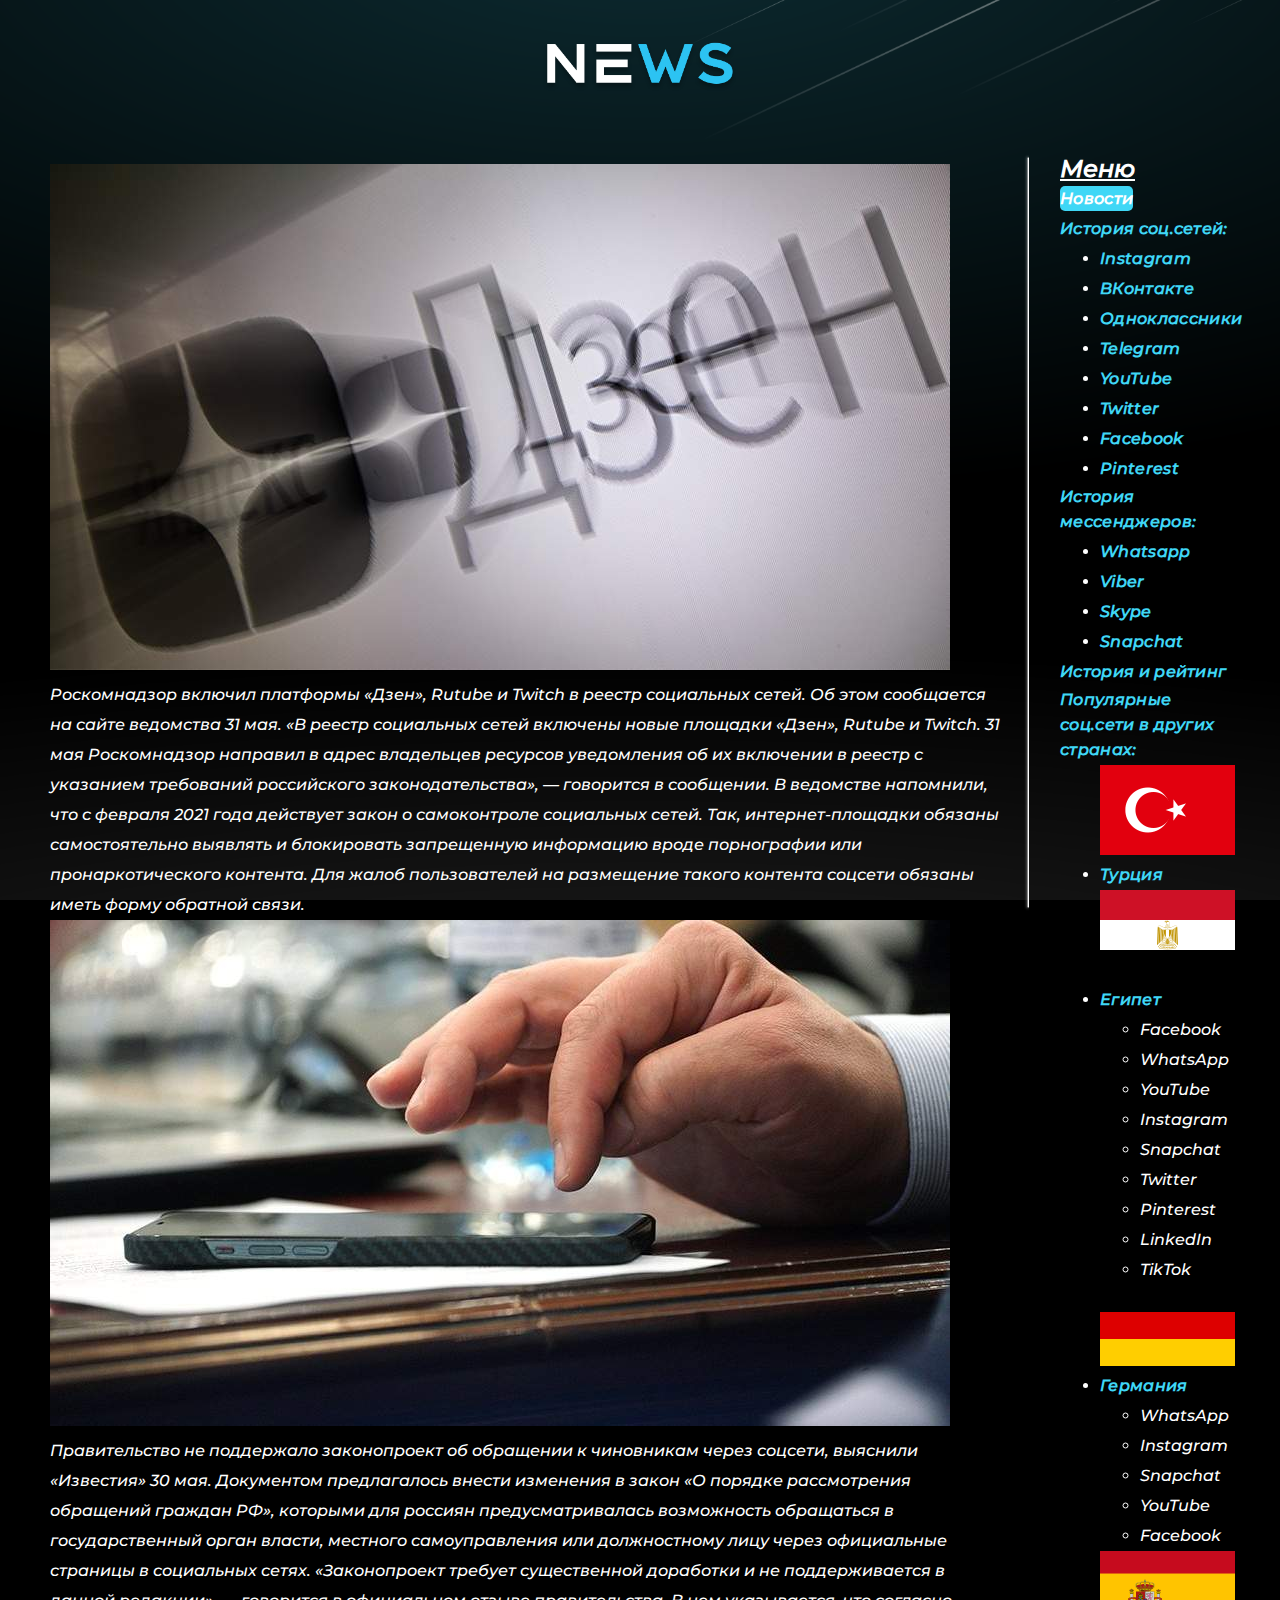
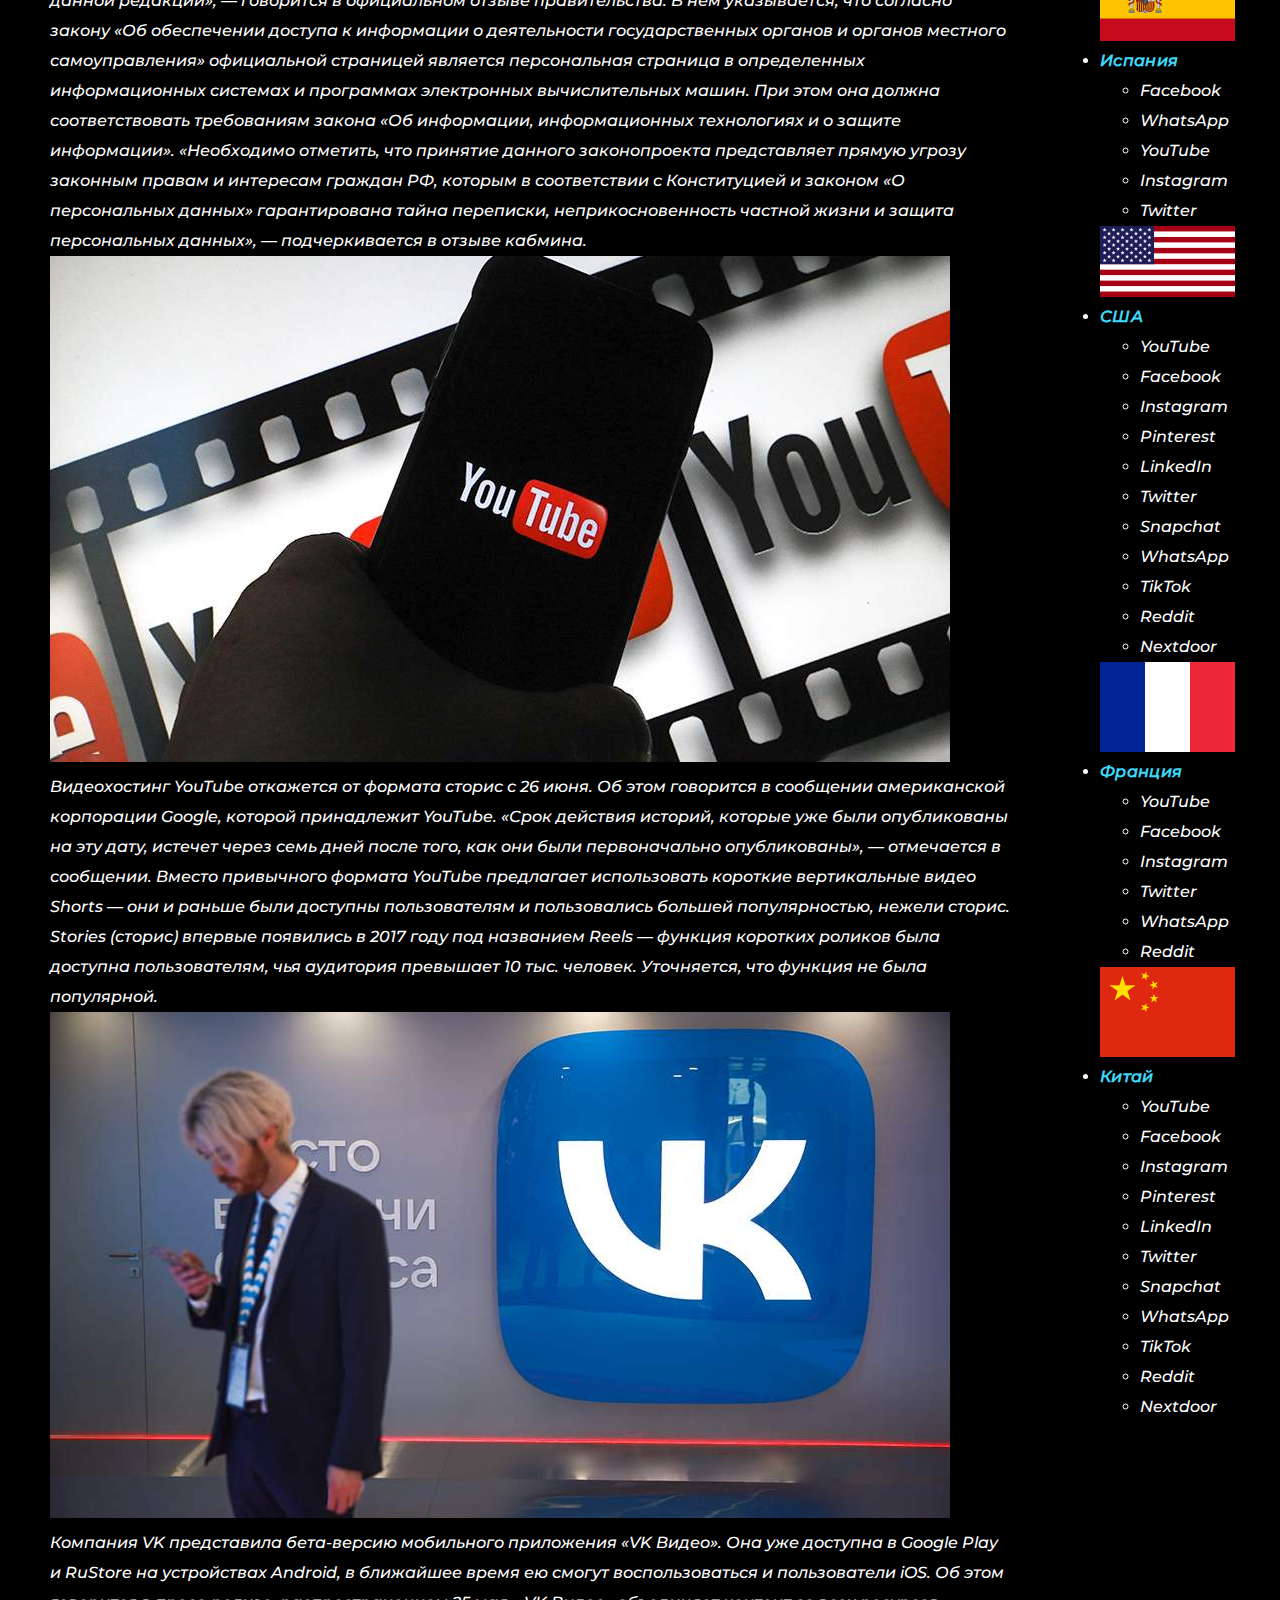
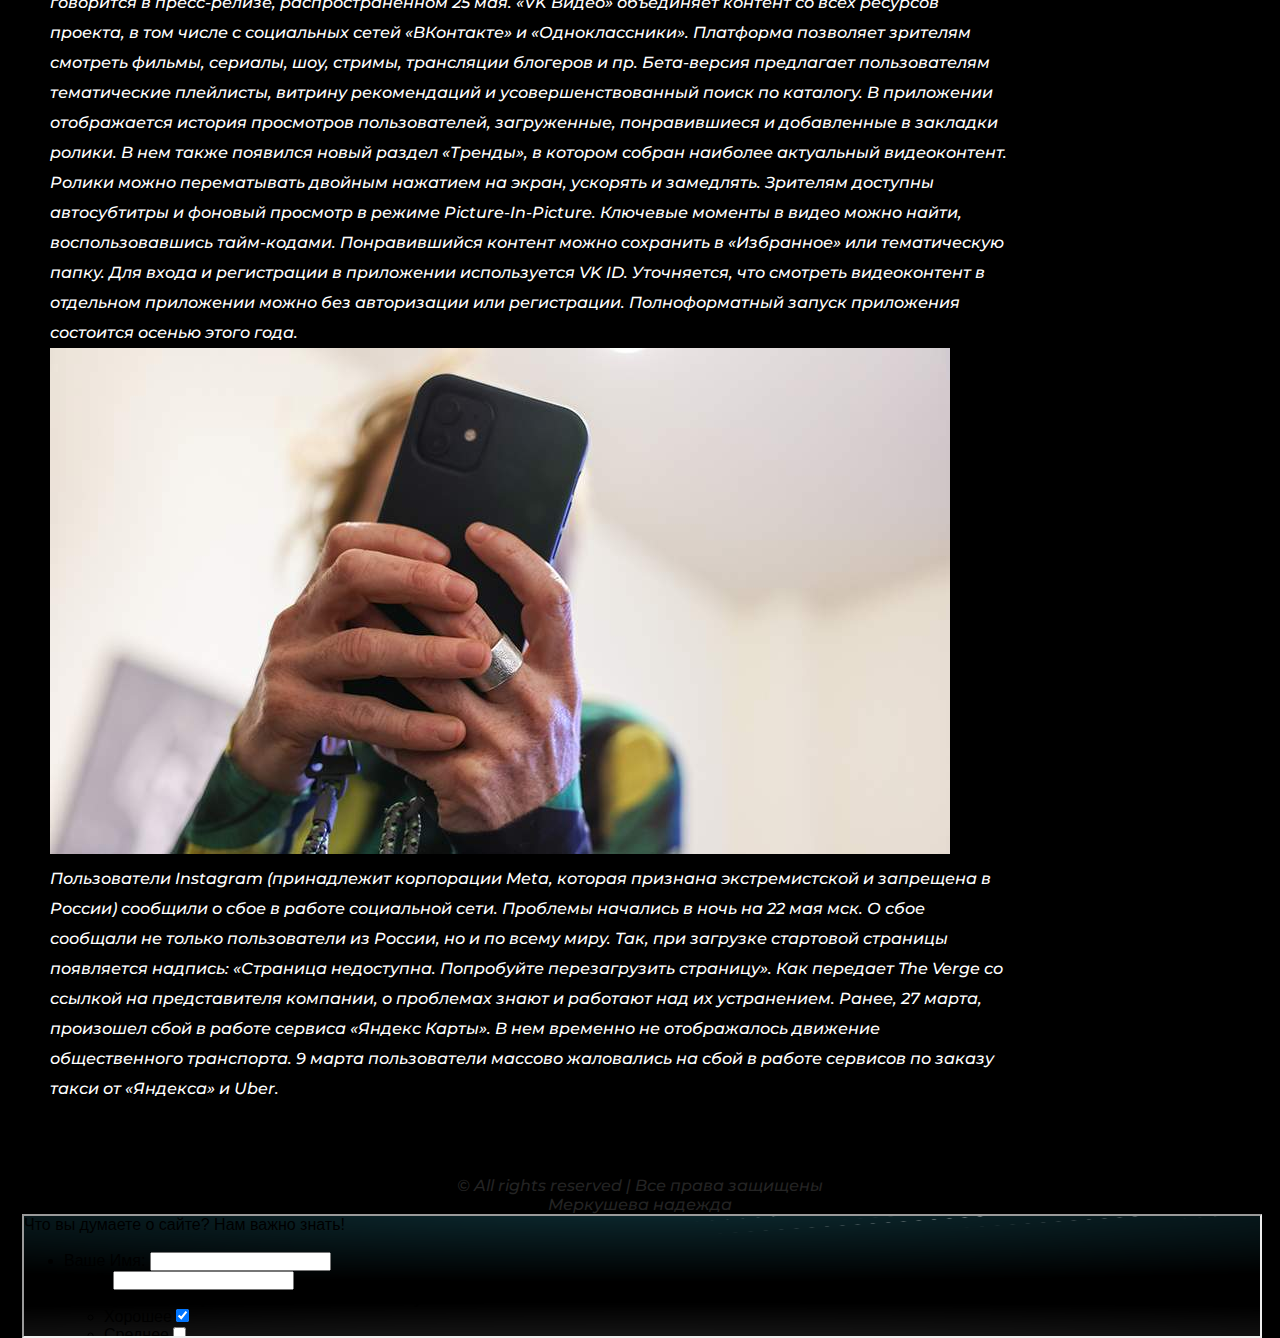
<file: index.html>
<!DOCTYPE HTML>
<html>

	<head>
	
		<meta charset="utf-8">
		<link rel="stylesheet" href="style.css">
		<title>Социальные сети</title>

	</head>
	
	<body>
	
		<div class="wrapper">
		
			<div class="header">
                <img src="img/header-news.png" alt="header" class="header-imgage" align="center"><br>
			</div>  


			<div class="content"> 
                <div class="content-text">
                    <div class="news-bg">
                        <img src="img/dzen.jpg" class="news-image"><p class="news-text">Роскомнадзор включил платформы «Дзен», Rutube и Twitch в реестр социальных сетей. Об этом сообщается на сайте ведомства 31 мая.

                            «В реестр социальных сетей включены новые площадки «Дзен», Rutube и Twitch. 31 мая Роскомнадзор направил в адрес владельцев ресурсов уведомления об их включении в реестр с указанием требований российского законодательства», — говорится в сообщении.
                            
                            В ведомстве напомнили, что с февраля 2021 года действует закон о самоконтроле социальных сетей. Так, интернет-площадки обязаны самостоятельно выявлять и блокировать запрещенную информацию вроде порнографии или пронаркотического контента. Для жалоб пользователей на размещение такого контента соцсети обязаны иметь форму обратной связи.</p>

                    </div>
                    <div class="news-bg">
                        <img src="img/kabmin.jpg" class="news-image"><p class="news-text">Правительство не поддержало законопроект об обращении к чиновникам через соцсети, выяснили «Известия» 30 мая. Документом предлагалось внести изменения в закон «О порядке рассмотрения обращений граждан РФ», которыми для россиян предусматривалась возможность обращаться в государственный орган власти, местного самоуправления или должностному лицу через официальные страницы в социальных сетях.

                            «Законопроект требует существенной доработки и не поддерживается в данной редакции», — говорится в официальном отзыве правительства.
                            
                            В нем указывается, что согласно закону «Об обеспечении доступа к информации о деятельности государственных органов и органов местного самоуправления» официальной страницей является персональная страница в определенных информационных системах и программах электронных вычислительных машин. При этом она должна соответствовать требованиям закона «Об информации, информационных технологиях и о защите информации».
                            
                            «Необходимо отметить, что принятие данного законопроекта представляет прямую угрозу законным правам и интересам граждан РФ, которым в соответствии с Конституцией и законом «О персональных данных» гарантирована тайна переписки, неприкосновенность частной жизни и защита персональных данных», — подчеркивается в отзыве кабмина.</p>

                    </div>
                    <div class="news-bg">
                        <img src="img/youtube.jpg" class="news-image"><p class="news-text">Видеохостинг YouTube откажется от формата сторис с 26 июня. Об этом говорится в сообщении американской корпорации Google, которой принадлежит YouTube.

                            «Срок действия историй, которые уже были опубликованы на эту дату, истечет через семь дней после того, как они были первоначально опубликованы», — отмечается в сообщении.
                            
                            Вместо привычного формата YouTube предлагает использовать короткие вертикальные видео Shorts — они и раньше были доступны пользователям и пользовались большей популярностью, нежели сторис.
                            
                            Stories (сторис) впервые появились в 2017 году под названием Reels — функция коротких роликов была доступна пользователям, чья аудитория превышает 10 тыс. человек. Уточняется, что функция не была популярной.</p>

                    </div>
                    <div class="news-bg">
                        <img src="img/vk.jpg" class="news-image"><p class="news-text">Компания VK представила бета-версию мобильного приложения «VK Видео». Она уже доступна в Google Play и RuStore на устройствах Android, в ближайшее время ею смогут воспользоваться и пользователи iOS. Об этом говорится в пресс-релизе, распространенном 25 мая.

                            «VK Видео» объединяет контент со всех ресурсов проекта, в том числе с социальных сетей «ВКонтакте» и «Одноклассники». Платформа позволяет зрителям смотреть фильмы, сериалы, шоу, стримы, трансляции блогеров и пр.
                            
                            Бета-версия предлагает пользователям тематические плейлисты, витрину рекомендаций и усовершенствованный поиск по каталогу. В приложении отображается история просмотров пользователей, загруженные, понравившиеся и добавленные в закладки ролики. В нем также появился новый раздел «Тренды», в котором собран наиболее актуальный видеоконтент.
                            
                            Ролики можно перематывать двойным нажатием на экран, ускорять и замедлять. Зрителям доступны автосубтитры и фоновый просмотр в режиме Picture-In-Picture. Ключевые моменты в видео можно найти, воспользовавшись тайм-кодами. Понравившийся контент можно сохранить в «Избранное» или тематическую папку.
                            
                            Для входа и регистрации в приложении используется VK ID. Уточняется, что смотреть видеоконтент в отдельном приложении можно без авторизации или регистрации.
                            
                            Полноформатный запуск приложения состоится осенью этого года.</p>

                    </div>
                    <div class="news-bg">
                        <img src="img/phone.jpg" class="news-image"><p class="news-text">Пользователи Instagram (принадлежит корпорации Meta, которая признана экстремистской и запрещена в России) сообщили о сбое в работе социальной сети.

                            Проблемы начались в ночь на 22 мая мск. О сбое сообщали не только пользователи из России, но и по всему миру. Так, при загрузке стартовой страницы появляется надпись: «Страница недоступна. Попробуйте перезагрузить страницу».
                            
                            Как передает The Verge со ссылкой на представителя компании, о проблемах знают и работают над их устранением.
                            
                            Ранее, 27 марта, произошел сбой в работе сервиса «Яндекс Карты». В нем временно не отображалось движение общественного транспорта.
                            
                            9 марта пользователи массово жаловались на сбой в работе сервисов по заказу такси от «Яндекса» и Uber.</p>

                    </div>
                </div>
                <svg width="20" height="1000" viewBox="0 0 24 2000" fill="none" xmlns="http://www.w3.org/2000/svg">
                    <g filter="url(#filter0_d_15_7)">
                    <rect x="7" y="7" width="10" height="1500" fill="white"/>
                    </g>
                    <defs>
                    <filter id="filter0_d_15_7" x="0" y="0" width="10" height="2000" filterUnits="userSpaceOnUse" color-interpolation-filters="sRGB">
                    <feFlood flood-opacity="0" result="BackgroundImageFix"/>
                    <feColorMatrix in="SourceAlpha" type="matrix" values="0 0 0 0 0 0 0 0 0 0 0 0 0 0 0 0 0 0 127 0" result="hardAlpha"/>
                    <feOffset/>
                    <feGaussianBlur stdDeviation="3.5"/>
                    <feComposite in2="hardAlpha" operator="out"/>
                    <feColorMatrix type="matrix" values="0 0 0 0 1 0 0 0 0 1 0 0 0 0 1 0 0 0 0.5 0"/>
                    <feBlend mode="normal" in2="BackgroundImageFix" result="effect1_dropShadow_15_7"/>
                    <feBlend mode="normal" in="SourceGraphic" in2="effect1_dropShadow_15_7" result="shape"/>
                    </filter>
                    </defs>
                </svg>
                    
                <div class="content-menu">
                    <u><h2>Меню</h2></u>
                    <a href="index.html" class="active">Новости</a><br>
                    <a href="history_social_media.html">История соц.сетей:</a><br>
                    <ul>
                        <li><a href="history_social_media.html#1">Instagram</a></li>
                        <li><a href="history_social_media.html#2">ВКонтакте</a></li>
                        <li><a href="history_social_media.html#3">Одноклассники</a></li>
                        <li><a href="history_social_media.html#4">Telegram</a></li>
                        <li><a href="history_social_media.html#5">YouTube</a></li>
                        <li><a href="history_social_media.html#6">Twitter</a></li>
                        <li><a href="history_social_media.html#7">Facebook</a></li>
                        <li><a href="history_social_media.html#8">Pinterest</a></li>
                    </ul>
                    <a href="history_messanger.html">История мессенджеров:</a>
                    <ul>
                        <li><a href="history_messanger.html#1">Whatsapp</a></li>
                        <li><a href="history_messanger.html#2">Viber</a></li>
                        <li><a href="history_messanger.html#3">Skype</a></li>
                        <li><a href="history_messanger.html#4">Snapchat</a></li>
                    </ul>
                    <a href="history_rating.html">История и рейтинг</a><br>
                    <a href="social_media_other_country.html" >Популярные соц.сети в других странах:</a><br>
                    <ul>
                        <li><a href="social_media_other_country.html#1"><img src="img/icons/turkey.png" class="flag">Турция</a></li>
                        
                        <li><a href="social_media_other_country.html#2"><img src="img/icons/egypt.png" class="flag">Египет</a>
                        <ul>
                            <li>Facebook</li>
                            <li>WhatsApp</li>
                            <li>YouTube</li>
                            <li>Instagram</li>
                            <li>Snapchat</li>
                            <li>Twitter</li>
                            <li>Pinterest</li>
                            <li>LinkedIn</li>
                            <li>TikTok</li>
                        </ul>
                        </li>
                        <li><a href="social_media_other_country.html#3"><img src="img/icons/germany.png" class="flag">Германия</a>
                        <ul>
                            <li>WhatsApp</li>
                            <li>Instagram</li>
                            <li>Snapchat</li>
                            <li>YouTube</li>
                            <li>Facebook</li>
                        </ul>
                        </li>
                        <li><a href="social_media_other_country.html#4"><img src="img/icons/ispaniya.png" class="flag">Испания</a>
                        <ul>
                            <li>Facebook</li>
                            <li>WhatsApp</li>
                            <li>YouTube</li>
                            <li>Instagram</li>
                            <li>Twitter</li>
                        </ul>
                        </li>
                        <li><a href="social_media_other_country.html#5"><img src="img/icons/usa.png" class="flag">США</a>
                        <ul>
                            <li>YouTube</li>
                            <li>Facebook</li>
                            <li>Instagram</li>
                            <li>Pinterest</li>
                            <li>LinkedIn</li>
                            <li>Twitter</li>
                            <li>Snapchat</li>
                            <li>WhatsApp</li>
                            <li>TikTok</li>
                            <li>Reddit</li>
                            <li>Nextdoor</li>
                        </ul>
                        </li>
                        <li><a href="social_media_other_country.html#6"><img src="img/icons/france.png" class="flag">Франция</a>
                        <ul>
                            <li>YouTube</li>
                            <li>Facebook</li>
                            <li>Instagram</li>
                            <li>Twitter</li>
                            <li>WhatsApp</li>
                            <li>Reddit</li>
                        </ul>
                        </li>
                        <li><a href="social_media_other_country.html#7"><img src="img/icons/china.png" class="flag">Китай</a>
                        <ul>
                            <li>YouTube</li>
                            <li>Facebook</li>
                            <li>Instagram</li>
                            <li>Pinterest</li>
                            <li>LinkedIn</li>
                            <li>Twitter</li>
                            <li>Snapchat</li>
                            <li>WhatsApp</li>
                            <li>TikTok</li>
                            <li>Reddit</li>
                            <li>Nextdoor</li>
                        </ul>
                        </li>
                    </ul>
                </div>
			</div>
            


			<div class="footer">
                <p>&copy; All rights reserved | Все права защищены<br>Меркушева надежда</p>
                <iframe src="svyaz.html" width="100%" height="120" align="left">
					Ваш браузер не поддерживает плавающие фреймы!
				</iframe>
			</div>
			
		</div>
		
	</body>
	
</html>
</file>
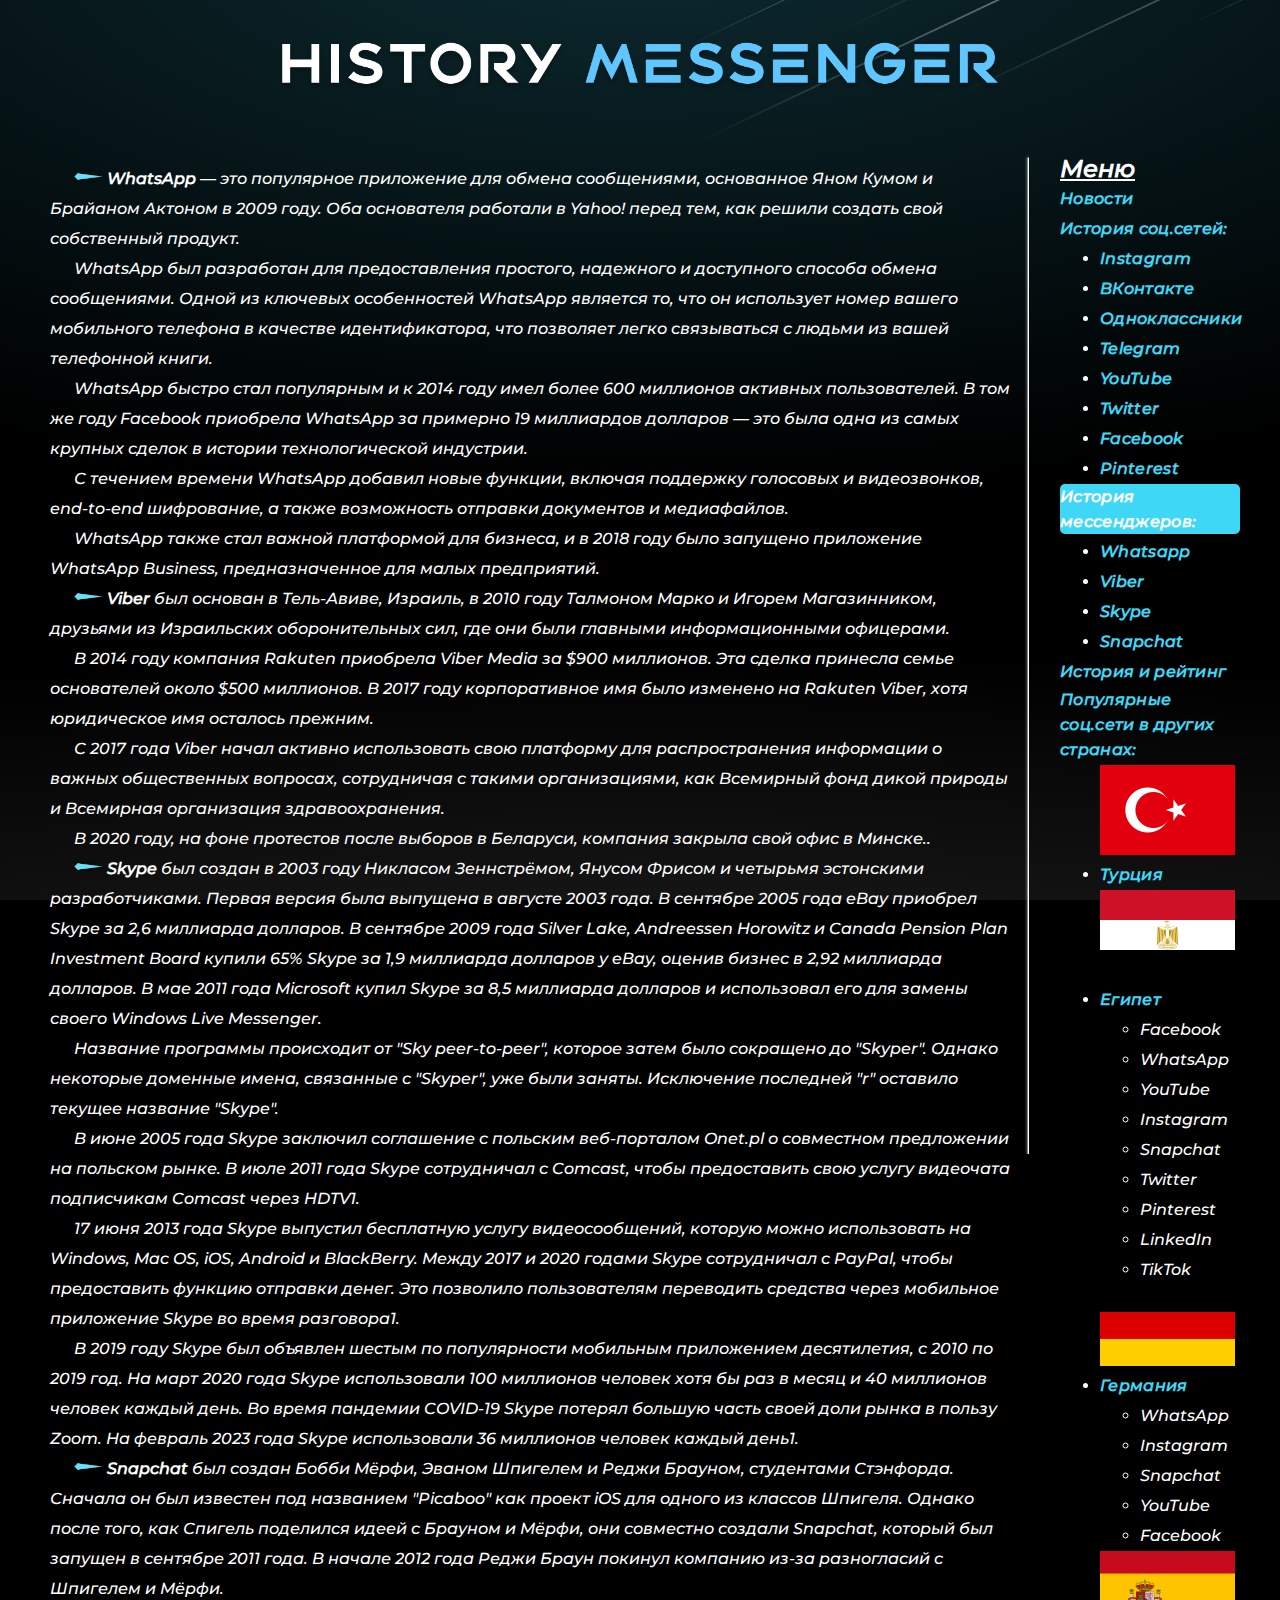
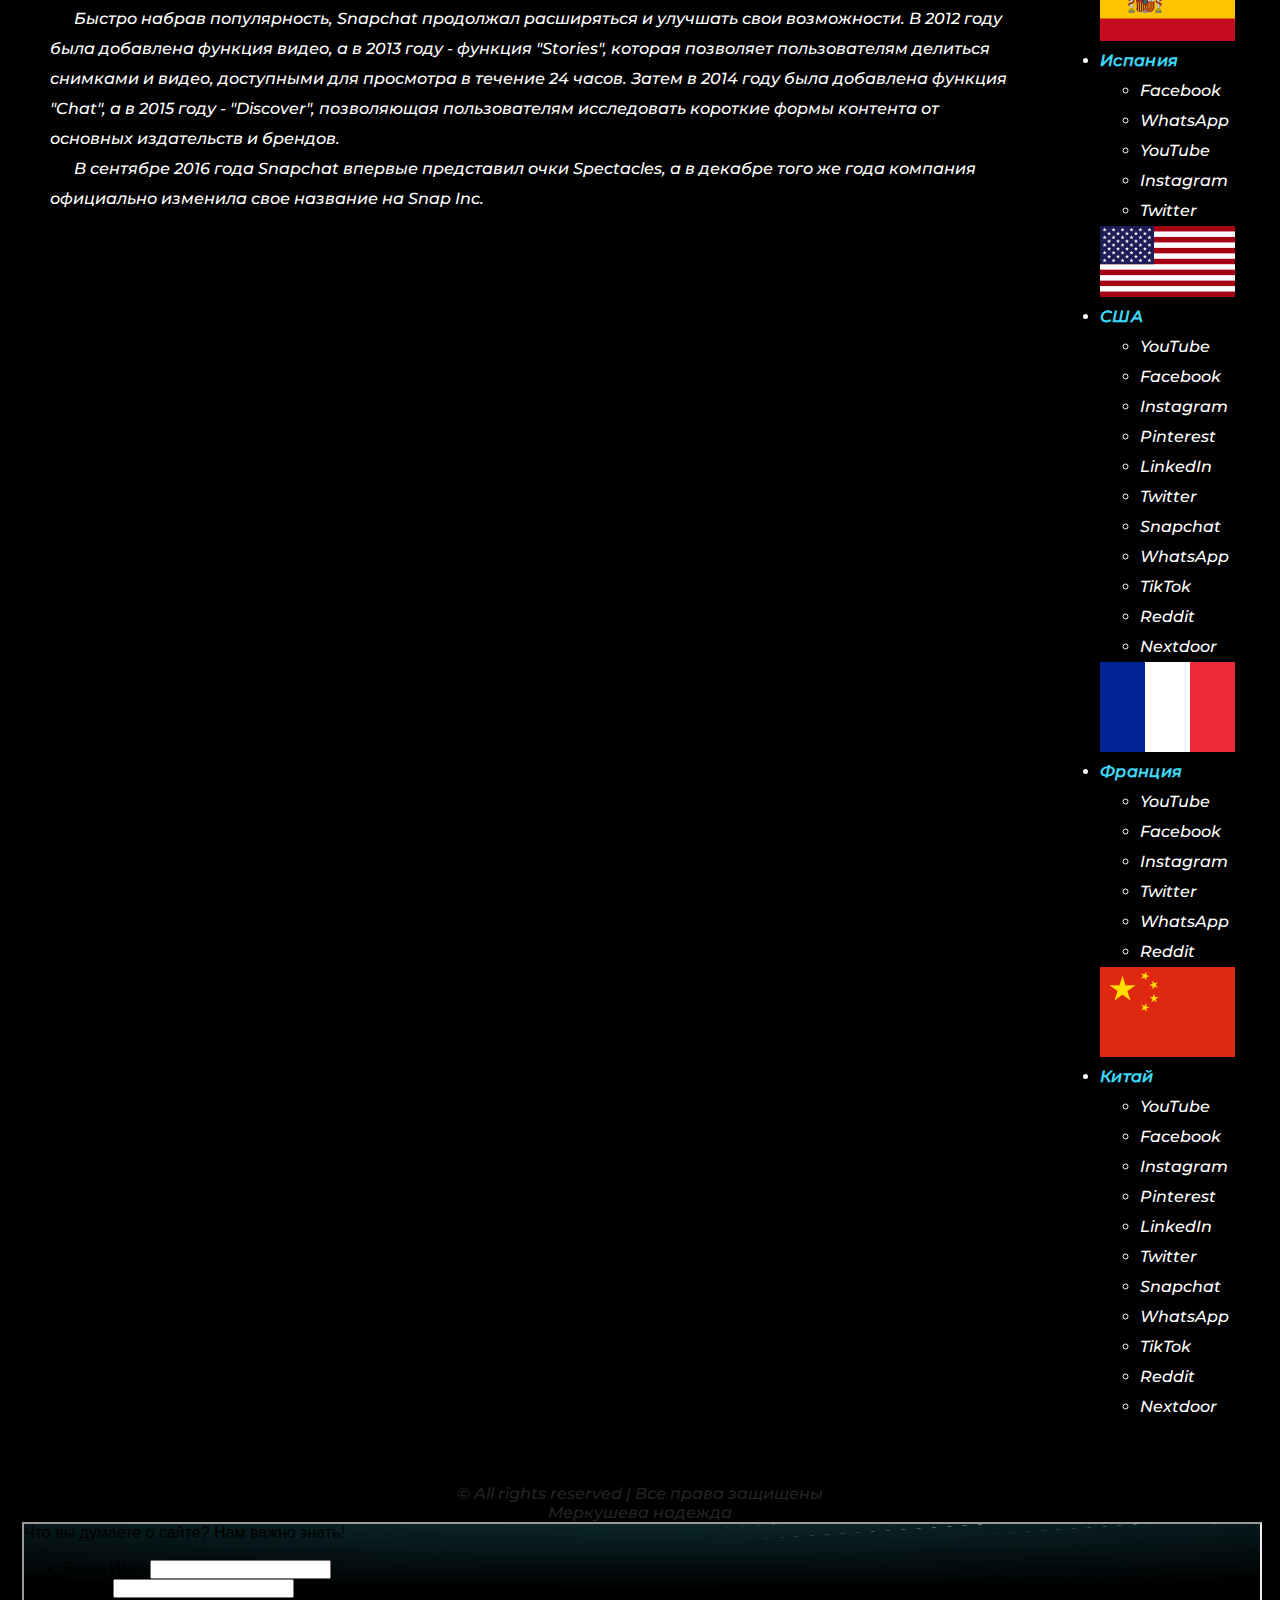
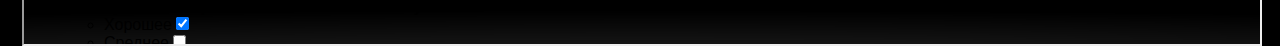
<file: history_messanger.html>
<!DOCTYPE HTML>
<html>

	<head>
	
		<meta charset="utf-8">
		<link rel="stylesheet" href="style.css">
		<title>Социальные сети</title>

	</head>
	
	<body>
	
		<div class="wrapper">
		
			<div class="header">
                <img src="img/header-history-messenger.png" alt="header" class="header-imgage" align="center"><br>
			</div>


			<div class="content"> 
                <div class="content-text">
                    <p id="1"><img src="img/rectangle.png" alt="rectangle" class="rectangle"><b>WhatsApp</b> — это популярное приложение для обмена сообщениями, основанное Яном Кумом и Брайаном Актоном в 2009 году. Оба основателя работали в Yahoo! перед тем, как решили создать свой собственный продукт.
                    <br>&nbsp;&nbsp;&nbsp;&nbsp;&nbsp;&nbsp;<i>WhatsApp</i> был разработан для предоставления простого, надежного и доступного способа обмена сообщениями. Одной из ключевых особенностей <i>WhatsApp</i> является то, что он использует номер вашего мобильного телефона в качестве идентификатора, что позволяет легко связываться с людьми из вашей телефонной книги.
                    <br>&nbsp;&nbsp;&nbsp;&nbsp;&nbsp;&nbsp;<i>WhatsApp</i> быстро стал популярным и к 2014 году имел более 600 миллионов активных пользователей. В том же году Facebook приобрела <i>WhatsApp</i> за примерно 19 миллиардов долларов — это была одна из самых крупных сделок в истории технологической индустрии.                       
                    <br>&nbsp;&nbsp;&nbsp;&nbsp;&nbsp;&nbsp;С течением времени <i>WhatsApp</i> добавил новые функции, включая поддержку голосовых и видеозвонков, end-to-end шифрование, а также возможность отправки документов и медиафайлов.                       
                    <br>&nbsp;&nbsp;&nbsp;&nbsp;&nbsp;&nbsp;<i>WhatsApp</i> также стал важной платформой для бизнеса, и в 2018 году было запущено приложение <i>WhatsApp Business</i>, предназначенное для малых предприятий.                   
                    </p>

                    <p id="2"><img src="img/rectangle.png" alt="rectangle" class="rectangle"><b>Viber</b> был основан в Тель-Авиве, Израиль, в 2010 году Талмоном Марко и Игорем Магазинником, друзьями из Израильских оборонительных сил, где они были главными информационными офицерами.
                    <br>&nbsp;&nbsp;&nbsp;&nbsp;&nbsp;&nbsp;В 2014 году компания Rakuten приобрела <i>Viber Media</i> за $900 миллионов. Эта сделка принесла семье основателей около $500 миллионов. В 2017 году корпоративное имя было изменено на Rakuten Viber, хотя юридическое имя осталось прежним.
                    <br>&nbsp;&nbsp;&nbsp;&nbsp;&nbsp;&nbsp;С 2017 года <i>Viber</i> начал активно использовать свою платформу для распространения информации о важных общественных вопросах, сотрудничая с такими организациями, как Всемирный фонд дикой природы и Всемирная организация здравоохранения.                        
                    <br>&nbsp;&nbsp;&nbsp;&nbsp;&nbsp;&nbsp;В 2020 году, на фоне протестов после выборов в Беларуси, компания закрыла свой офис в Минске​..                    
                    </p>

                    <p id="3"><img src="img/rectangle.png" alt="rectangle" class="rectangle"><b>Skype</b> был создан в 2003 году Никласом Зеннстрёмом, Янусом Фрисом и четырьмя эстонскими разработчиками. Первая версия была выпущена в августе 2003 года. В сентябре 2005 года eBay приобрел Skype за 2,6 миллиарда долларов. В сентябре 2009 года Silver Lake, Andreessen Horowitz и Canada Pension Plan Investment Board купили 65% Skype за 1,9 миллиарда долларов у eBay, оценив бизнес в 2,92 миллиарда долларов. В мае 2011 года Microsoft купил Skype за 8,5 миллиарда долларов и использовал его для замены своего Windows Live Messenger​.
                    <br>&nbsp;&nbsp;&nbsp;&nbsp;&nbsp;&nbsp;Название программы происходит от "Sky peer-to-peer", которое затем было сокращено до "Skyper". Однако некоторые доменные имена, связанные с "Skyper", уже были заняты. Исключение последней "r" оставило текущее название "Skype".
                    <br>&nbsp;&nbsp;&nbsp;&nbsp;&nbsp;&nbsp;В июне 2005 года Skype заключил соглашение с польским веб-порталом Onet.pl о совместном предложении на польском рынке. В июле 2011 года Skype сотрудничал с Comcast, чтобы предоставить свою услугу видеочата подписчикам Comcast через HDTV​1​.
                    <br>&nbsp;&nbsp;&nbsp;&nbsp;&nbsp;&nbsp;17 июня 2013 года Skype выпустил бесплатную услугу видеосообщений, которую можно использовать на Windows, Mac OS, iOS, Android и BlackBerry. Между 2017 и 2020 годами Skype сотрудничал с PayPal, чтобы предоставить функцию отправки денег. Это позволило пользователям переводить средства через мобильное приложение Skype во время разговора​1​.
                    <br>&nbsp;&nbsp;&nbsp;&nbsp;&nbsp;&nbsp;В 2019 году Skype был объявлен шестым по популярности мобильным приложением десятилетия, с 2010 по 2019 год​​. На март 2020 года Skype использовали 100 миллионов человек хотя бы раз в месяц и 40 миллионов человек каждый день. Во время пандемии COVID-19 Skype потерял большую часть своей доли рынка в пользу Zoom. На февраль 2023 года Skype использовали 36 миллионов человек каждый день​1.
                    </p>

                    <p id="4"><img src="img/rectangle.png" alt="rectangle" class="rectangle"><b>Snapchat</b> был создан Бобби Мёрфи, Эваном Шпигелем и Реджи Брауном, студентами Стэнфорда. Сначала он был известен под названием "Picaboo" как проект iOS для одного из классов Шпигеля. Однако после того, как Спигель поделился идеей с Брауном и Мёрфи, они совместно создали Snapchat, который был запущен в сентябре 2011 года. В начале 2012 года Реджи Браун покинул компанию из-за разногласий с Шпигелем и Мёрфи.
                    <br>&nbsp;&nbsp;&nbsp;&nbsp;&nbsp;&nbsp;Быстро набрав популярность, Snapchat продолжал расширяться и улучшать свои возможности. В 2012 году была добавлена функция видео, а в 2013 году - функция "Stories", которая позволяет пользователям делиться снимками и видео, доступными для просмотра в течение 24 часов. Затем в 2014 году была добавлена функция "Chat", а в 2015 году - "Discover", позволяющая пользователям исследовать короткие формы контента от основных издательств и брендов.                        
                    <br>&nbsp;&nbsp;&nbsp;&nbsp;&nbsp;&nbsp;В сентябре 2016 года Snapchat впервые представил очки Spectacles, а в декабре того же года компания официально изменила свое название на Snap Inc.
                   </p>

                </div>
                <svg width="20" height="1000" viewBox="0 0 24 2000" fill="none" xmlns="http://www.w3.org/2000/svg">
                    <g filter="url(#filter0_d_15_7)">
                    <rect x="7" y="7" width="10" height="2000" fill="white"/>
                    </g>
                    <defs>
                    <filter id="filter0_d_15_7" x="0" y="0" width="10" height="2000" filterUnits="userSpaceOnUse" color-interpolation-filters="sRGB">
                    <feFlood flood-opacity="0" result="BackgroundImageFix"/>
                    <feColorMatrix in="SourceAlpha" type="matrix" values="0 0 0 0 0 0 0 0 0 0 0 0 0 0 0 0 0 0 127 0" result="hardAlpha"/>
                    <feOffset/>
                    <feGaussianBlur stdDeviation="3.5"/>
                    <feComposite in2="hardAlpha" operator="out"/>
                    <feColorMatrix type="matrix" values="0 0 0 0 1 0 0 0 0 1 0 0 0 0 1 0 0 0 0.5 0"/>
                    <feBlend mode="normal" in2="BackgroundImageFix" result="effect1_dropShadow_15_7"/>
                    <feBlend mode="normal" in="SourceGraphic" in2="effect1_dropShadow_15_7" result="shape"/>
                    </filter>
                    </defs>
                </svg>
                    
                <div class="content-menu">
                    <u><h2>Меню</h2></u>
                    <a href="index.html">Новости</a><br>
                    <a href="history_social_media.html">История соц.сетей:</a><br>
                    <ul>
                        <li><a href="history_social_media.html#1">Instagram</a></li>
                        <li><a href="history_social_media.html#2">ВКонтакте</a></li>
                        <li><a href="history_social_media.html#3">Одноклассники</a></li>
                        <li><a href="history_social_media.html#4">Telegram</a></li>
                        <li><a href="history_social_media.html#5">YouTube</a></li>
                        <li><a href="history_social_media.html#6">Twitter</a></li>
                        <li><a href="history_social_media.html#7">Facebook</a></li>
                        <li><a href="history_social_media.html#8">Pinterest</a></li>
                    </ul>
                    <a href="history_messanger.html" class="active">История мессенджеров:</a>
                    <ul>
                        <li><a href="history_messanger.html#1">Whatsapp</a></li>
                        <li><a href="history_messanger.html#2">Viber</a></li>
                        <li><a href="history_messanger.html#3">Skype</a></li>
                        <li><a href="history_messanger.html#4">Snapchat</a></li>
                    </ul>
                    <a href="history_rating.html">История и рейтинг</a><br>
                    <a href="social_media_other_country.html" >Популярные соц.сети в других странах:</a><br>
                    <ul>
                        <li><a href="social_media_other_country.html#1"><img src="img/icons/turkey.png" class="flag">Турция</a></li>
                        
                        <li><a href="social_media_other_country.html#2"><img src="img/icons/egypt.png" class="flag">Египет</a>
                        <ul>
                            <li>Facebook</li>
                            <li>WhatsApp</li>
                            <li>YouTube</li>
                            <li>Instagram</li>
                            <li>Snapchat</li>
                            <li>Twitter</li>
                            <li>Pinterest</li>
                            <li>LinkedIn</li>
                            <li>TikTok</li>
                        </ul>
                        </li>
                        <li><a href="social_media_other_country.html#3"><img src="img/icons/germany.png" class="flag">Германия</a>
                        <ul>
                            <li>WhatsApp</li>
                            <li>Instagram</li>
                            <li>Snapchat</li>
                            <li>YouTube</li>
                            <li>Facebook</li>
                        </ul>
                        </li>
                        <li><a href="social_media_other_country.html#4"><img src="img/icons/ispaniya.png" class="flag">Испания</a>
                        <ul>
                            <li>Facebook</li>
                            <li>WhatsApp</li>
                            <li>YouTube</li>
                            <li>Instagram</li>
                            <li>Twitter</li>
                        </ul>
                        </li>
                        <li><a href="social_media_other_country.html#5"><img src="img/icons/usa.png" class="flag">США</a>
                        <ul>
                            <li>YouTube</li>
                            <li>Facebook</li>
                            <li>Instagram</li>
                            <li>Pinterest</li>
                            <li>LinkedIn</li>
                            <li>Twitter</li>
                            <li>Snapchat</li>
                            <li>WhatsApp</li>
                            <li>TikTok</li>
                            <li>Reddit</li>
                            <li>Nextdoor</li>
                        </ul>
                        </li>
                        <li><a href="social_media_other_country.html#6"><img src="img/icons/france.png" class="flag">Франция</a>
                        <ul>
                            <li>YouTube</li>
                            <li>Facebook</li>
                            <li>Instagram</li>
                            <li>Twitter</li>
                            <li>WhatsApp</li>
                            <li>Reddit</li>
                        </ul>
                        </li>
                        <li><a href="social_media_other_country.html#7"><img src="img/icons/china.png" class="flag">Китай</a>
                        <ul>
                            <li>YouTube</li>
                            <li>Facebook</li>
                            <li>Instagram</li>
                            <li>Pinterest</li>
                            <li>LinkedIn</li>
                            <li>Twitter</li>
                            <li>Snapchat</li>
                            <li>WhatsApp</li>
                            <li>TikTok</li>
                            <li>Reddit</li>
                            <li>Nextdoor</li>
                        </ul>
                        </li>
                    </ul>
                </div>
			</div>
            


			<div class="footer">
                <p>&copy; All rights reserved | Все права защищены<br>Меркушева надежда</p>
                <iframe src="svyaz.html" width="100%" height="120" align="left">
					Ваш браузер не поддерживает плавающие фреймы!
				</iframe>
			</div>
			
		</div>
		
	</body>
	
</html>
</file>
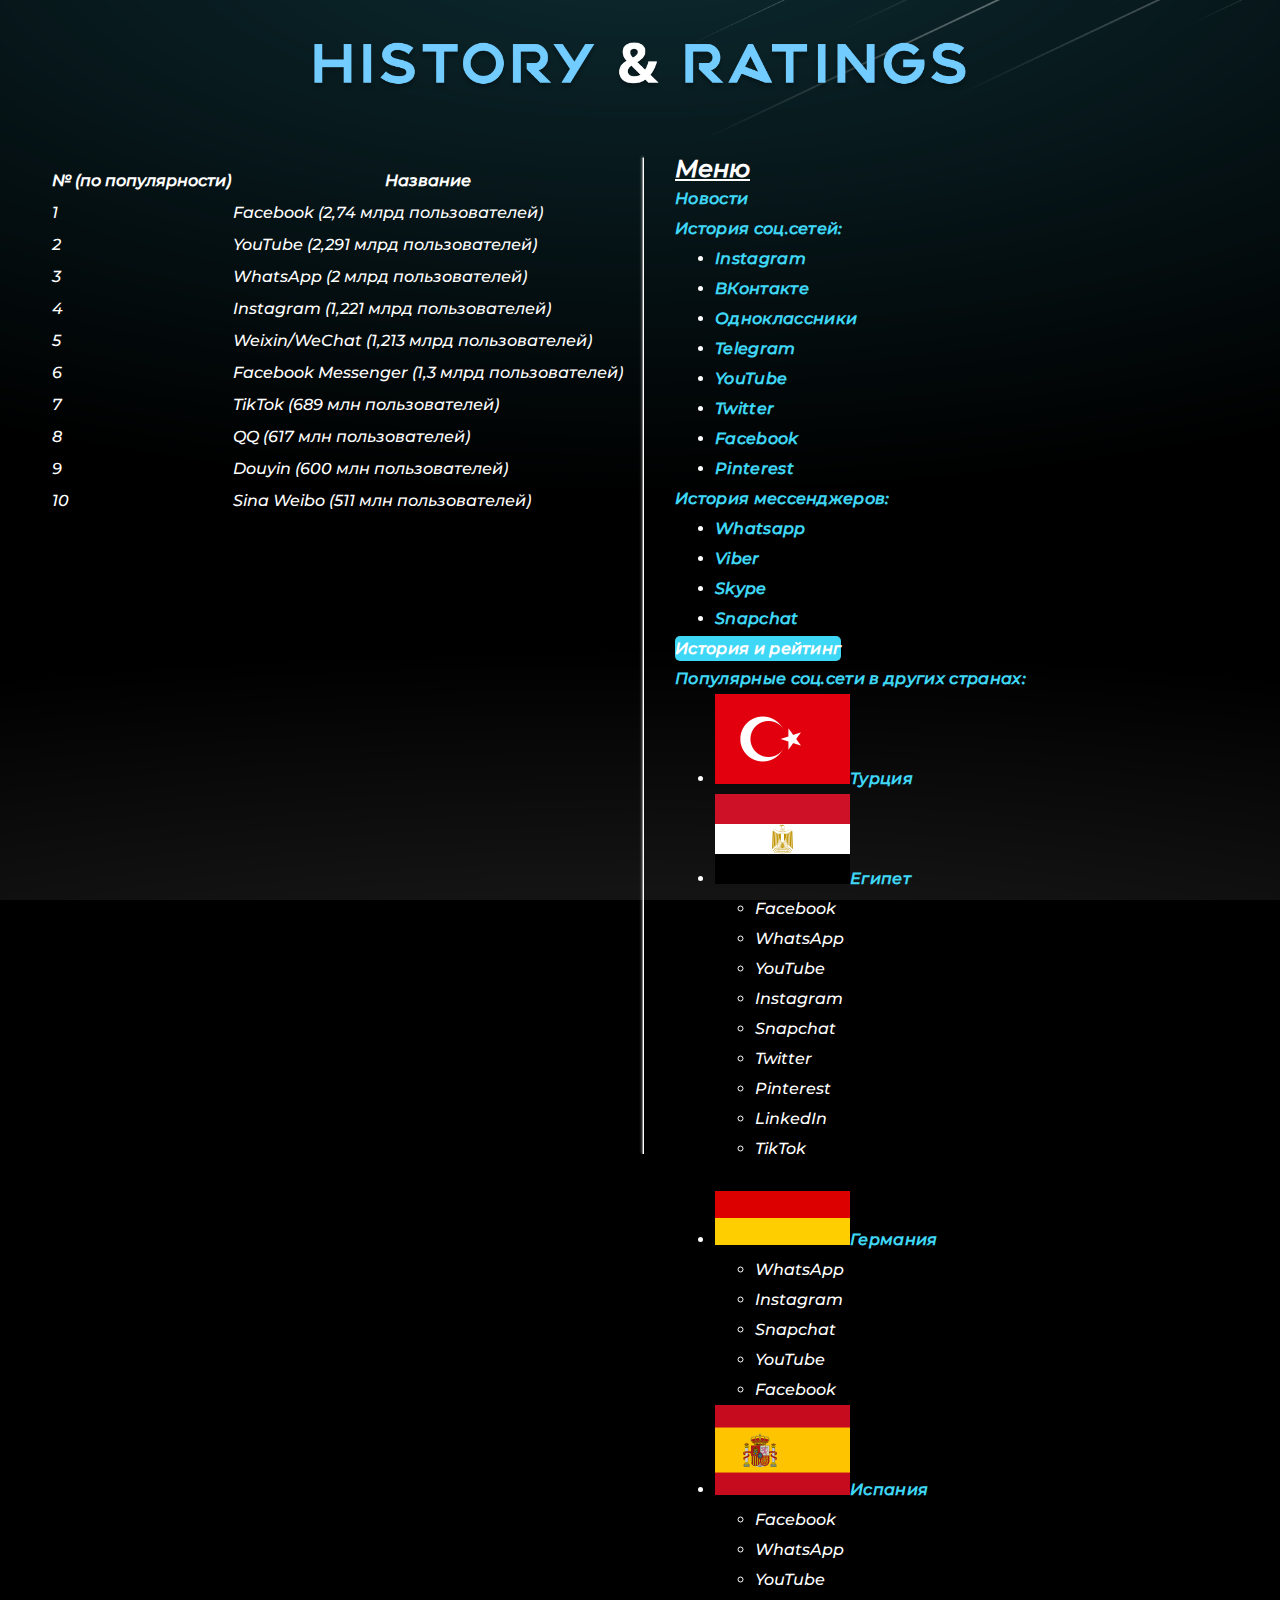
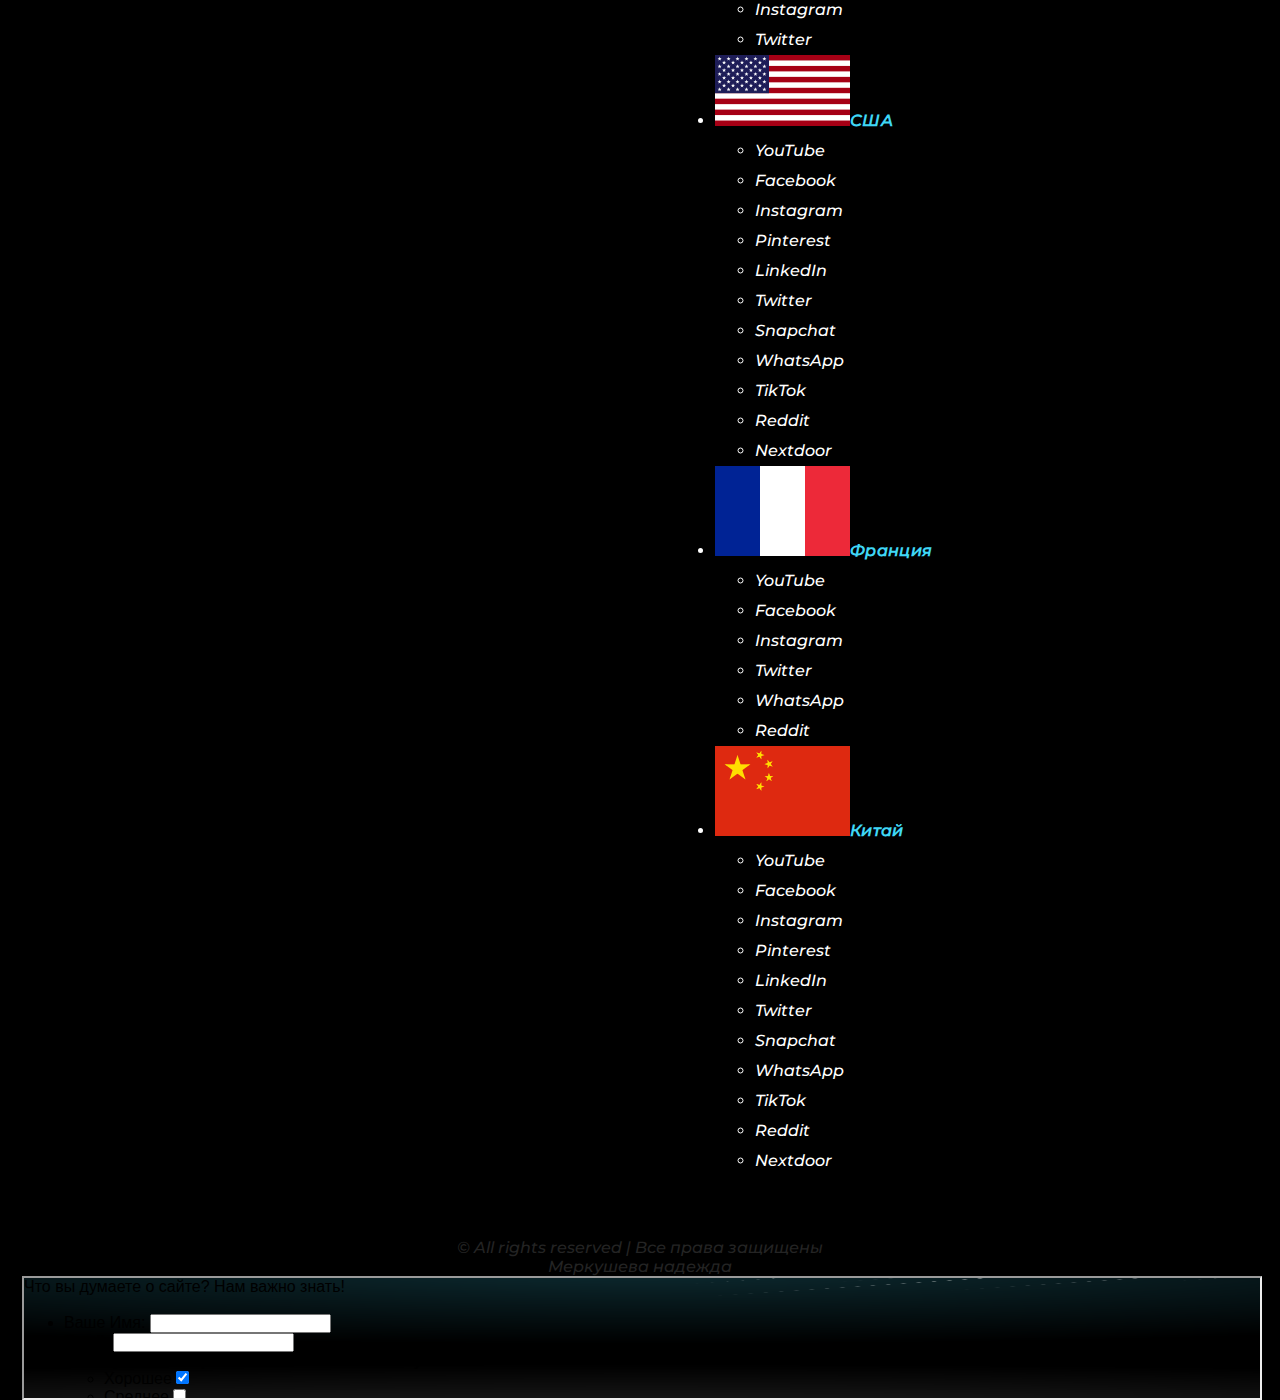
<file: history_rating.html>
<!DOCTYPE HTML>
<html>

	<head>
	
		<meta charset="utf-8">
		<link rel="stylesheet" href="style.css">
		<title>Социальные сети</title>

	</head>
	
	<body>
	
		<div class="wrapper">
		
			<div class="header">
                <img src="img/header-history-ratings.png" alt="header" class="header-imgage" align="center"><br>

			</div>


			<div class="content"> 
                <div class="content-text">
                    <table>
                        <tr>
                            <th>№ (по популярности)</th>
                            <th>Название</th>
                        </tr>
                        <tr>
                            <td>1</td>
                            <td>Facebook (2,74 млрд пользователей)</td>
                        </tr>
                        <tr>
                            <td>2</td>
                            <td>YouTube (2,291 млрд пользователей)</td>
                        </tr>
                        <tr>
                            <td>3</td>
                            <td>WhatsApp (2 млрд пользователей)</td>
                        </tr>
                        <tr>
                            <td>4</td>
                            <td>Instagram (1,221 млрд пользователей)</td>
                        </tr>
                        <tr>
                            <td>5</td>
                            <td>Weixin/WeChat (1,213 млрд пользователей)</td>
                        </tr>
                        <tr>
                            <td>6</td>
                            <td>Facebook Messenger (1,3 млрд пользователей)</td>
                        </tr>
                        <tr>
                            <td>7</td>
                            <td>TikTok (689 млн пользователей)</td>
                        </tr>
                        <tr>
                            <td>8</td>
                            <td>QQ (617 млн пользователей)</td>
                        </tr>
                        <tr>
                            <td>9</td>
                            <td>Douyin (600 млн пользователей)</td>
                        </tr>
                        <tr>
                            <td>10</td>
                            <td>Sina Weibo (511 млн пользователей)</td>
                        </tr>
                    </table>
                    
                </div>
                <svg width="20" height="1000" viewBox="0 0 24 2000" fill="none" xmlns="http://www.w3.org/2000/svg">
                    <g filter="url(#filter0_d_15_7)">
                    <rect x="7" y="7" width="10" height="2000" fill="white"/>
                    </g>
                    <defs>
                    <filter id="filter0_d_15_7" x="0" y="0" width="10" height="2000" filterUnits="userSpaceOnUse" color-interpolation-filters="sRGB">
                    <feFlood flood-opacity="0" result="BackgroundImageFix"/>
                    <feColorMatrix in="SourceAlpha" type="matrix" values="0 0 0 0 0 0 0 0 0 0 0 0 0 0 0 0 0 0 127 0" result="hardAlpha"/>
                    <feOffset/>
                    <feGaussianBlur stdDeviation="3.5"/>
                    <feComposite in2="hardAlpha" operator="out"/>
                    <feColorMatrix type="matrix" values="0 0 0 0 1 0 0 0 0 1 0 0 0 0 1 0 0 0 0.5 0"/>
                    <feBlend mode="normal" in2="BackgroundImageFix" result="effect1_dropShadow_15_7"/>
                    <feBlend mode="normal" in="SourceGraphic" in2="effect1_dropShadow_15_7" result="shape"/>
                    </filter>
                    </defs>
                </svg>
                    
                <div class="content-menu">
                    <u><h2>Меню</h2></u>
                    <a href="index.html">Новости</a><br>
                    <a href="history_social_media.html">История соц.сетей:</a><br>
                    <ul>
                        <li><a href="history_social_media.html#1">Instagram</a></li>
                        <li><a href="history_social_media.html#2">ВКонтакте</a></li>
                        <li><a href="history_social_media.html#3">Одноклассники</a></li>
                        <li><a href="history_social_media.html#4">Telegram</a></li>
                        <li><a href="history_social_media.html#5">YouTube</a></li>
                        <li><a href="history_social_media.html#6">Twitter</a></li>
                        <li><a href="history_social_media.html#7">Facebook</a></li>
                        <li><a href="history_social_media.html#8">Pinterest</a></li>
                    </ul>
                    <a href="history_messanger.html">История мессенджеров:</a>
                    <ul>
                        <li><a href="history_messanger.html#1">Whatsapp</a></li>
                        <li><a href="history_messanger.html#2">Viber</a></li>
                        <li><a href="history_messanger.html#3">Skype</a></li>
                        <li><a href="history_messanger.html#4">Snapchat</a></li>
                    </ul>
                    <a href="history_rating.html" class="active">История и рейтинг</a><br>
                    <a href="social_media_other_country.html">Популярные соц.сети в других странах:</a><br>
                    <ul>
                        <li><a href="social_media_other_country.html#1"><img src="img/icons/turkey.png" class="flag">Турция</a></li>
                        
                        <li><a href="social_media_other_country.html#2"><img src="img/icons/egypt.png" class="flag">Египет</a>
                        <ul>
                            <li>Facebook</li>
                            <li>WhatsApp</li>
                            <li>YouTube</li>
                            <li>Instagram</li>
                            <li>Snapchat</li>
                            <li>Twitter</li>
                            <li>Pinterest</li>
                            <li>LinkedIn</li>
                            <li>TikTok</li>
                        </ul>
                        </li>
                        <li><a href="social_media_other_country.html#3"><img src="img/icons/germany.png" class="flag">Германия</a>
                        <ul>
                            <li>WhatsApp</li>
                            <li>Instagram</li>
                            <li>Snapchat</li>
                            <li>YouTube</li>
                            <li>Facebook</li>
                        </ul>
                        </li>
                        <li><a href="social_media_other_country.html#4"><img src="img/icons/ispaniya.png" class="flag">Испания</a>
                        <ul>
                            <li>Facebook</li>
                            <li>WhatsApp</li>
                            <li>YouTube</li>
                            <li>Instagram</li>
                            <li>Twitter</li>
                        </ul>
                        </li>
                        <li><a href="social_media_other_country.html#5"><img src="img/icons/usa.png" class="flag">США</a>
                        <ul>
                            <li>YouTube</li>
                            <li>Facebook</li>
                            <li>Instagram</li>
                            <li>Pinterest</li>
                            <li>LinkedIn</li>
                            <li>Twitter</li>
                            <li>Snapchat</li>
                            <li>WhatsApp</li>
                            <li>TikTok</li>
                            <li>Reddit</li>
                            <li>Nextdoor</li>
                        </ul>
                        </li>
                        <li><a href="social_media_other_country.html#6"><img src="img/icons/france.png" class="flag">Франция</a>
                        <ul>
                            <li>YouTube</li>
                            <li>Facebook</li>
                            <li>Instagram</li>
                            <li>Twitter</li>
                            <li>WhatsApp</li>
                            <li>Reddit</li>
                        </ul>
                        </li>
                        <li><a href="social_media_other_country.html#7"><img src="img/icons/china.png" class="flag">Китай</a>
                        <ul>
                            <li>YouTube</li>
                            <li>Facebook</li>
                            <li>Instagram</li>
                            <li>Pinterest</li>
                            <li>LinkedIn</li>
                            <li>Twitter</li>
                            <li>Snapchat</li>
                            <li>WhatsApp</li>
                            <li>TikTok</li>
                            <li>Reddit</li>
                            <li>Nextdoor</li>
                        </ul>
                        </li>
                    </ul>
                </div>
			</div>
            


			<div class="footer">
                <p>&copy; All rights reserved | Все права защищены<br>Меркушева надежда</p>
                <iframe src="svyaz.html" width="100%" height="120" align="left">
					Ваш браузер не поддерживает плавающие фреймы!
				</iframe>
			</div>
			
		</div>
		
	</body>
	
</html>
</file>
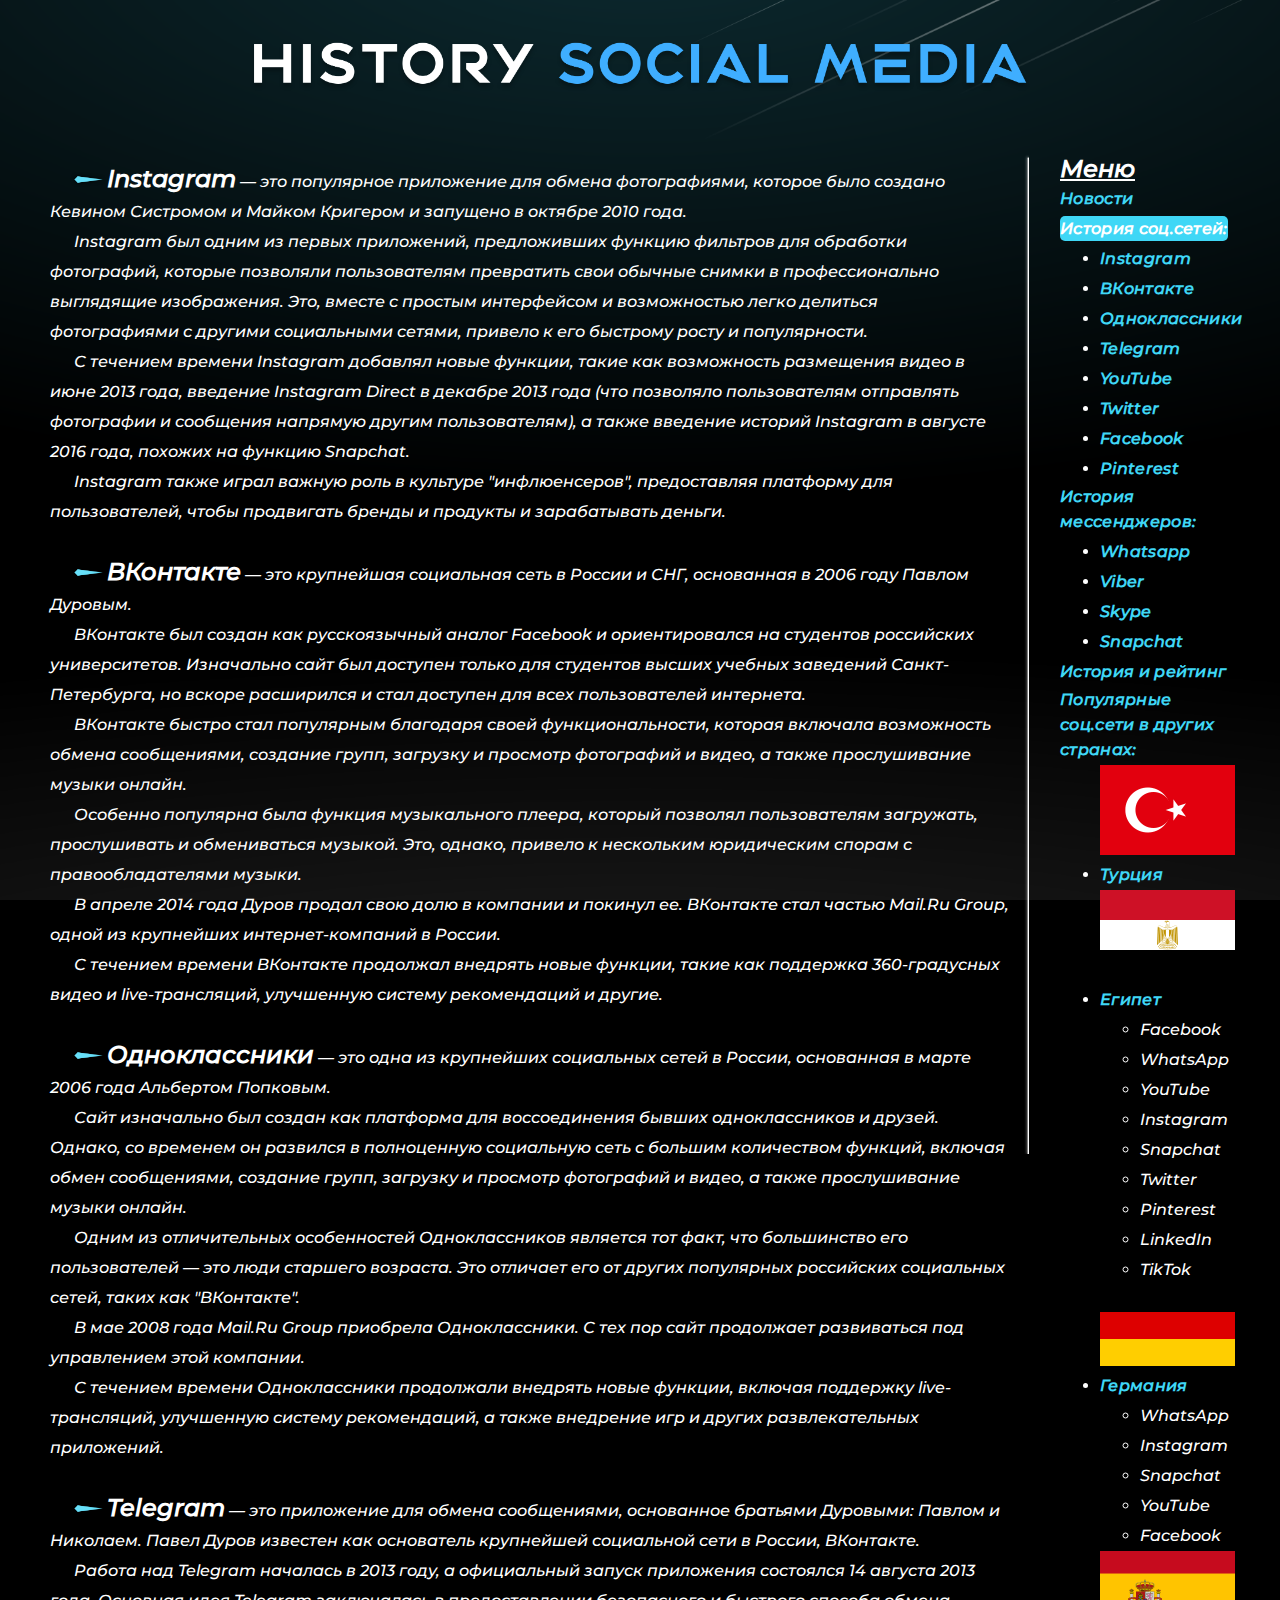
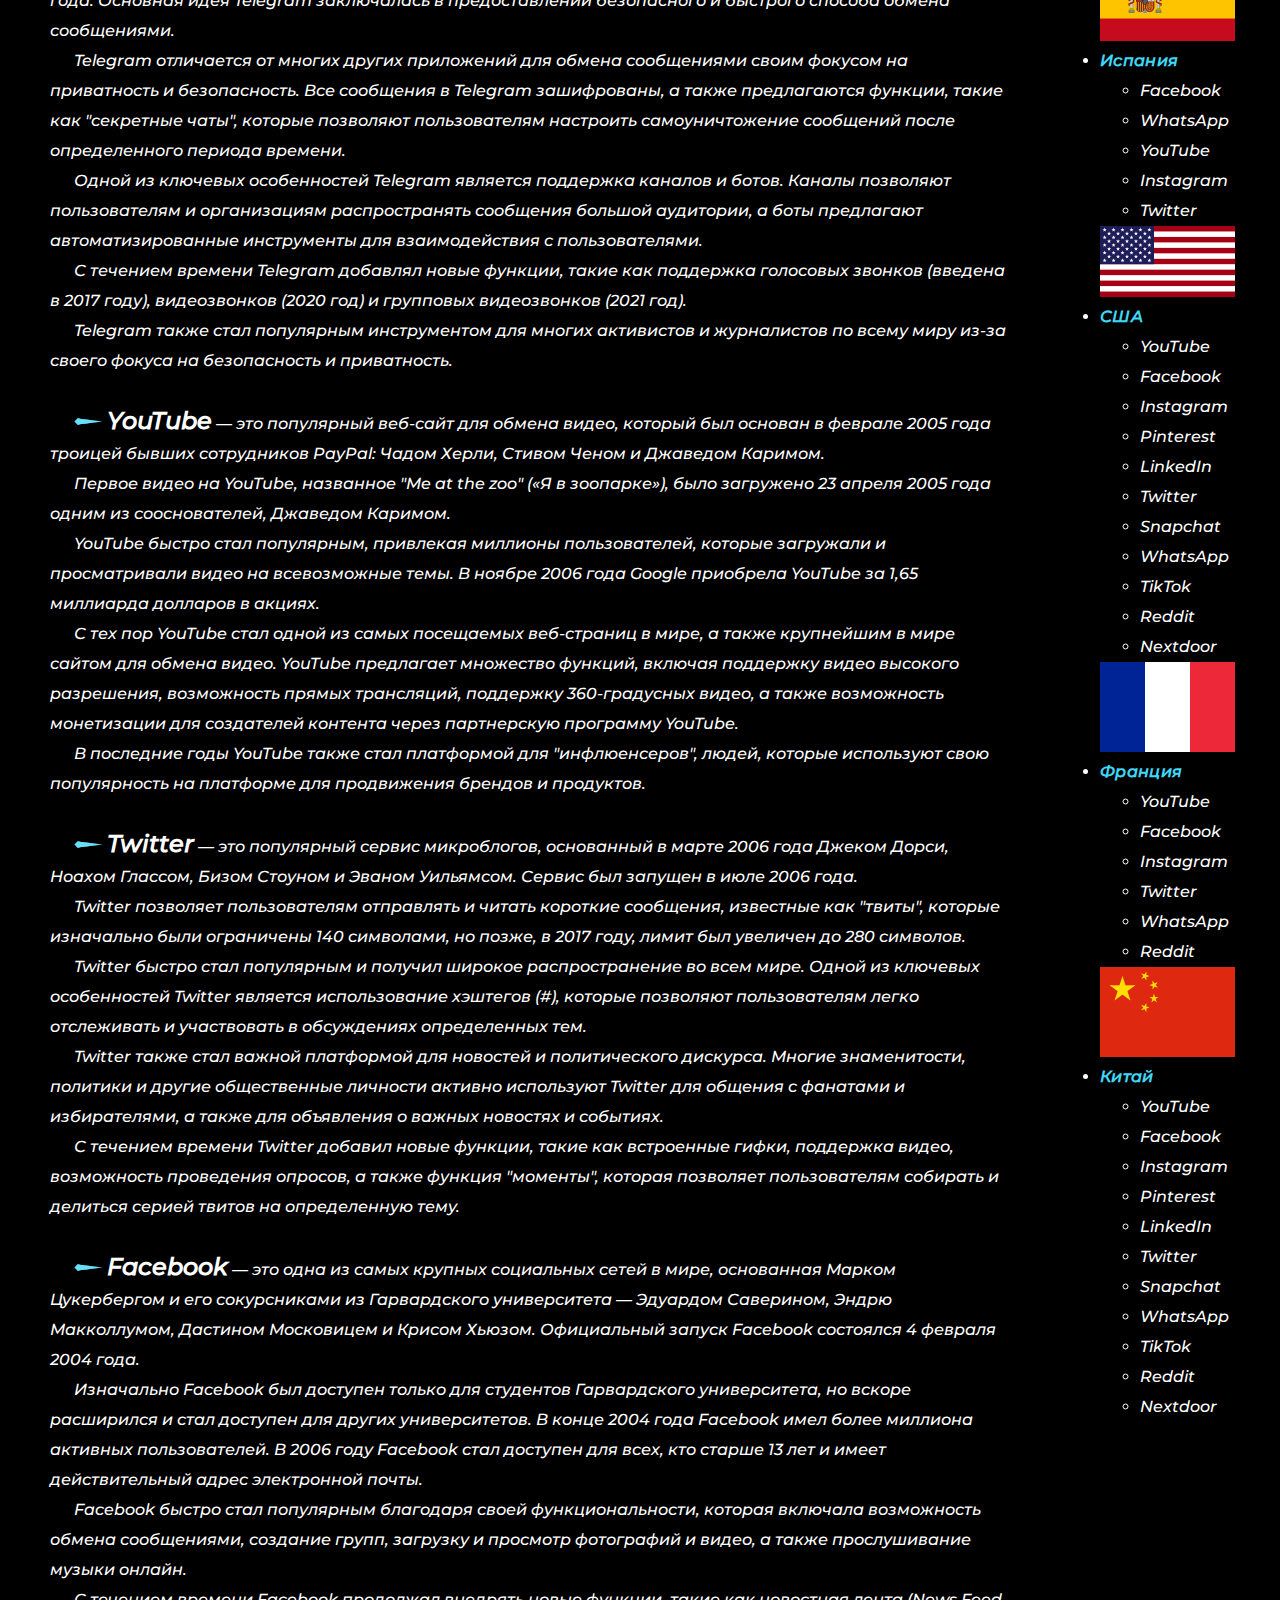
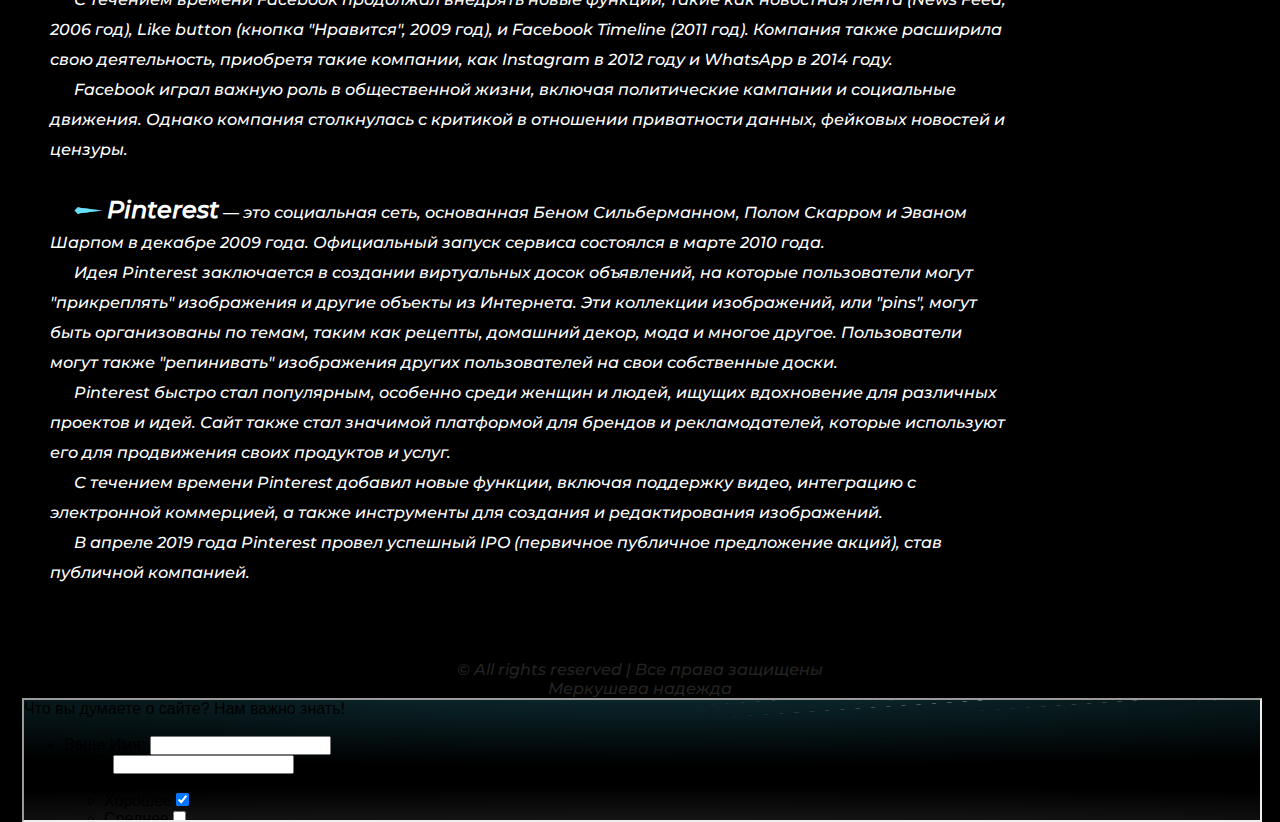
<file: history_social_media.html>
<!DOCTYPE HTML>
<html>

	<head>
	
		<meta charset="utf-8">
		<link rel="stylesheet" href="style.css">
		<title>Социальные сети</title>

	</head>
	
	<body>
	
		<div class="wrapper">
		
			<div class="header">
                <img src="img/header-history-social-media.png" alt="header" class="header-imgage" align="center"><br>
			</div>


			<div class="content"> 
                <div class="content-text">
                    <p id="1"><img src="img/rectangle.png" alt="rectangle" class="rectangle"><font size="5px"><b>Instagram</b></font> — это популярное приложение для обмена фотографиями, которое было создано Кевином Систромом и Майком Кригером и запущено в октябре 2010 года.
                    <br>&nbsp;&nbsp;&nbsp;&nbsp;&nbsp;&nbsp;<i>Instagram</i> был одним из первых приложений, предложивших функцию фильтров для обработки фотографий, которые позволяли пользователям превратить свои обычные снимки в профессионально выглядящие изображения. Это, вместе с простым интерфейсом и возможностью легко делиться фотографиями с другими социальными сетями, привело к его быстрому росту и популярности.
                    <br>&nbsp;&nbsp;&nbsp;&nbsp;&nbsp;&nbsp;С течением времени <i>Instagram</i> добавлял новые функции, такие как возможность размещения видео в июне 2013 года, введение <i>Instagram Direct</i> в декабре 2013 года (что позволяло пользователям отправлять фотографии и сообщения напрямую другим пользователям), а также введение историй <i>Instagram</i> в августе 2016 года, похожих на функцию Snapchat.
                    <br>&nbsp;&nbsp;&nbsp;&nbsp;&nbsp;&nbsp;<i>Instagram</i> также играл важную роль в культуре "инфлюенсеров", предоставляя платформу для пользователей, чтобы продвигать бренды и продукты и зарабатывать деньги.
                    </p>

                    <br><p id="2"><img src="img/rectangle.png" alt="rectangle" class="rectangle"><font size="5px"><b>ВКонтакте</b></font> — это крупнейшая социальная сеть в России и СНГ, основанная в 2006 году Павлом Дуровым.
                    <br>&nbsp;&nbsp;&nbsp;&nbsp;&nbsp;&nbsp;<i>ВКонтакте</i> был создан как русскоязычный аналог Facebook и ориентировался на студентов российских университетов. Изначально сайт был доступен только для студентов высших учебных заведений Санкт-Петербурга, но вскоре расширился и стал доступен для всех пользователей интернета.
                    <br>&nbsp;&nbsp;&nbsp;&nbsp;&nbsp;&nbsp;<i>ВКонтакте</i> быстро стал популярным благодаря своей функциональности, которая включала возможность обмена сообщениями, создание групп, загрузку и просмотр фотографий и видео, а также прослушивание музыки онлайн.
                    <br>&nbsp;&nbsp;&nbsp;&nbsp;&nbsp;&nbsp;Особенно популярна была функция музыкального плеера, который позволял пользователям загружать, прослушивать и обмениваться музыкой. Это, однако, привело к нескольким юридическим спорам с правообладателями музыки.
                    <br>&nbsp;&nbsp;&nbsp;&nbsp;&nbsp;&nbsp;В апреле 2014 года Дуров продал свою долю в компании и покинул ее. <i>ВКонтакте</i> стал частью Mail.Ru Group, одной из крупнейших интернет-компаний в России.
                    <br>&nbsp;&nbsp;&nbsp;&nbsp;&nbsp;&nbsp;С течением времени <i>ВКонтакте</i> продолжал внедрять новые функции, такие как поддержка 360-градусных видео и live-трансляций, улучшенную систему рекомендаций и другие.
                    </p>

                    <br><p id="3"><img src="img/rectangle.png" alt="rectangle" class="rectangle"><font size="5px"><b>Одноклассники</b></font> — это одна из крупнейших социальных сетей в России, основанная в марте 2006 года Альбертом Попковым.
                    <br>&nbsp;&nbsp;&nbsp;&nbsp;&nbsp;&nbsp;Сайт изначально был создан как платформа для воссоединения бывших одноклассников и друзей. Однако, со временем он развился в полноценную социальную сеть с большим количеством функций, включая обмен сообщениями, создание групп, загрузку и просмотр фотографий и видео, а также прослушивание музыки онлайн.
                    <br>&nbsp;&nbsp;&nbsp;&nbsp;&nbsp;&nbsp;Одним из отличительных особенностей <i>Одноклассников</i> является тот факт, что большинство его пользователей — это люди старшего возраста. Это отличает его от других популярных российских социальных сетей, таких как "ВКонтакте".      
                    <br>&nbsp;&nbsp;&nbsp;&nbsp;&nbsp;&nbsp;В мае 2008 года Mail.Ru Group приобрела <i>Одноклассники</i>. С тех пор сайт продолжает развиваться под управлением этой компании.           
                    <br>&nbsp;&nbsp;&nbsp;&nbsp;&nbsp;&nbsp;С течением времени <i>Одноклассники</i> продолжали внедрять новые функции, включая поддержку live-трансляций, улучшенную систему рекомендаций, а также внедрение игр и других развлекательных приложений.
                    </p>

                    <br><p id="4"><img src="img/rectangle.png" alt="rectangle" class="rectangle"><font size="5px"><b>Telegram</b></font> — это приложение для обмена сообщениями, основанное братьями Дуровыми: Павлом и Николаем. Павел Дуров известен как основатель крупнейшей социальной сети в России, ВКонтакте.
                    <br>&nbsp;&nbsp;&nbsp;&nbsp;&nbsp;&nbsp;Работа над <i>Telegram</i> началась в 2013 году, а официальный запуск приложения состоялся 14 августа 2013 года. Основная идея <i>Telegram</i> заключалась в предоставлении безопасного и быстрого способа обмена сообщениями.
                    <br>&nbsp;&nbsp;&nbsp;&nbsp;&nbsp;&nbsp;<i>Telegram</i> отличается от многих других приложений для обмена сообщениями своим фокусом на приватность и безопасность. Все сообщения в <i>Telegram</i> зашифрованы, а также предлагаются функции, такие как "секретные чаты", которые позволяют пользователям настроить самоуничтожение сообщений после определенного периода времени.      
                    <br>&nbsp;&nbsp;&nbsp;&nbsp;&nbsp;&nbsp;Одной из ключевых особенностей <i>Telegram</i> является поддержка каналов и ботов. Каналы позволяют пользователям и организациям распространять сообщения большой аудитории, а боты предлагают автоматизированные инструменты для взаимодействия с пользователями.  
                    <br>&nbsp;&nbsp;&nbsp;&nbsp;&nbsp;&nbsp;С течением времени <i>Telegram</i> добавлял новые функции, такие как поддержка голосовых звонков (введена в 2017 году), видеозвонков (2020 год) и групповых видеозвонков (2021 год).
                    <br>&nbsp;&nbsp;&nbsp;&nbsp;&nbsp;&nbsp;<i>Telegram</i> также стал популярным инструментом для многих активистов и журналистов по всему миру из-за своего фокуса на безопасность и приватность.       
                    </p>
                    
                    <br><p id="5"><img src="img/rectangle.png" alt="rectangle" class="rectangle"><font size="5px"><b>YouTube</b></font> — это популярный веб-сайт для обмена видео, который был основан в феврале 2005 года троицей бывших сотрудников PayPal: Чадом Херли, Стивом Ченом и Джаведом Каримом.
                    <br>&nbsp;&nbsp;&nbsp;&nbsp;&nbsp;&nbsp;Первое видео на <i>YouTube</i>, названное "Me at the zoo" («Я в зоопарке»), было загружено 23 апреля 2005 года одним из сооснователей, Джаведом Каримом.
                    <br>&nbsp;&nbsp;&nbsp;&nbsp;&nbsp;&nbsp;<i>YouTube</i> быстро стал популярным, привлекая миллионы пользователей, которые загружали и просматривали видео на всевозможные темы. В ноябре 2006 года Google приобрела <i>YouTube</i> за 1,65 миллиарда долларов в акциях.
                    <br>&nbsp;&nbsp;&nbsp;&nbsp;&nbsp;&nbsp;С тех пор <i>YouTube</i> стал одной из самых посещаемых веб-страниц в мире, а также крупнейшим в мире сайтом для обмена видео. <i>YouTube</i> предлагает множество функций, включая поддержку видео высокого разрешения, возможность прямых трансляций, поддержку 360-градусных видео, а также возможность монетизации для создателей контента через партнерскую программу YouTube.
                    <br>&nbsp;&nbsp;&nbsp;&nbsp;&nbsp;&nbsp;В последние годы <i>YouTube</i> также стал платформой для "инфлюенсеров", людей, которые используют свою популярность на платформе для продвижения брендов и продуктов.
                    </p>
                    
                    <br><p id="6"><img src="img/rectangle.png" alt="rectangle" class="rectangle"><font size="5px"><b>Twitter</b></font> — это популярный сервис микроблогов, основанный в марте 2006 года Джеком Дорси, Ноахом Глассом, Бизом Стоуном и Эваном Уильямсом. Сервис был запущен в июле 2006 года.
                    <br>&nbsp;&nbsp;&nbsp;&nbsp;&nbsp;&nbsp;<i>Twitter</i> позволяет пользователям отправлять и читать короткие сообщения, известные как "твиты", которые изначально были ограничены 140 символами, но позже, в 2017 году, лимит был увеличен до 280 символов.
                    <br>&nbsp;&nbsp;&nbsp;&nbsp;&nbsp;&nbsp;<i>Twitter</i> быстро стал популярным и получил широкое распространение во всем мире. Одной из ключевых особенностей <i>Twitter</i> является использование хэштегов (#), которые позволяют пользователям легко отслеживать и участвовать в обсуждениях определенных тем.
                    <br>&nbsp;&nbsp;&nbsp;&nbsp;&nbsp;&nbsp;<i>Twitter</i> также стал важной платформой для новостей и политического дискурса. Многие знаменитости, политики и другие общественные личности активно используют <i>Twitter</i> для общения с фанатами и избирателями, а также для объявления о важных новостях и событиях. 
                    <br>&nbsp;&nbsp;&nbsp;&nbsp;&nbsp;&nbsp;С течением времени <i>Twitter</i> добавил новые функции, такие как встроенные гифки, поддержка видео, возможность проведения опросов, а также функция "моменты", которая позволяет пользователям собирать и делиться серией твитов на определенную тему. 
                    </p>
                    
                    <br><p id="7"><img src="img/rectangle.png" alt="rectangle" class="rectangle"><font size="5px"><b>Facebook</b></font> — это одна из самых крупных социальных сетей в мире, основанная Марком Цукербергом и его сокурсниками из Гарвардского университета — Эдуардом Саверином, Эндрю Макколлумом, Дастином Московицем и Крисом Хьюзом. Официальный запуск <i>Facebook</i> состоялся 4 февраля 2004 года.
                    <br>&nbsp;&nbsp;&nbsp;&nbsp;&nbsp;&nbsp;Изначально <i>Facebook</i> был доступен только для студентов Гарвардского университета, но вскоре расширился и стал доступен для других университетов. В конце 2004 года Facebook имел более миллиона активных пользователей. В 2006 году Facebook стал доступен для всех, кто старше 13 лет и имеет действительный адрес электронной почты.
                    <br>&nbsp;&nbsp;&nbsp;&nbsp;&nbsp;&nbsp;<i>Facebook</i> быстро стал популярным благодаря своей функциональности, которая включала возможность обмена сообщениями, создание групп, загрузку и просмотр фотографий и видео, а также прослушивание музыки онлайн.               
                    <br>&nbsp;&nbsp;&nbsp;&nbsp;&nbsp;&nbsp;С течением времени <i>Facebook</i> продолжал внедрять новые функции, такие как новостная лента (News Feed, 2006 год), Like button (кнопка "Нравится", 2009 год), и Facebook Timeline (2011 год). Компания также расширила свою деятельность, приобретя такие компании, как Instagram в 2012 году и WhatsApp в 2014 году.     
                    <br>&nbsp;&nbsp;&nbsp;&nbsp;&nbsp;&nbsp;<i>Facebook</i> играл важную роль в общественной жизни, включая политические кампании и социальные движения. Однако компания столкнулась с критикой в отношении приватности данных, фейковых новостей и цензуры.
                    </p>
                    
                    <br><p id="8"><img src="img/rectangle.png" alt="rectangle" class="rectangle"><font size="5px"><b>Pinterest</b></font> — это социальная сеть, основанная Беном Сильберманном, Полом Скарром и Эваном Шарпом в декабре 2009 года. Официальный запуск сервиса состоялся в марте 2010 года.
                    <br>&nbsp;&nbsp;&nbsp;&nbsp;&nbsp;&nbsp;Идея <i>Pinterest</i> заключается в создании виртуальных досок объявлений, на которые пользователи могут "прикреплять" изображения и другие объекты из Интернета. Эти коллекции изображений, или "pins", могут быть организованы по темам, таким как рецепты, домашний декор, мода и многое другое. Пользователи могут также "репинивать" изображения других пользователей на свои собственные доски.
                    <br>&nbsp;&nbsp;&nbsp;&nbsp;&nbsp;&nbsp;<i>Pinterest</i> быстро стал популярным, особенно среди женщин и людей, ищущих вдохновение для различных проектов и идей. Сайт также стал значимой платформой для брендов и рекламодателей, которые используют его для продвижения своих продуктов и услуг.                        
                    <br>&nbsp;&nbsp;&nbsp;&nbsp;&nbsp;&nbsp;С течением времени <i>Pinterest</i> добавил новые функции, включая поддержку видео, интеграцию с электронной коммерцией, а также инструменты для создания и редактирования изображений.                        
                    <br>&nbsp;&nbsp;&nbsp;&nbsp;&nbsp;&nbsp;В апреле 2019 года <i>Pinterest</i> провел успешный IPO (первичное публичное предложение акций), став публичной компанией.
                    </p>
                    
                </div>
                <svg width="20" height="1000" viewBox="0 0 24 2000" fill="none" xmlns="http://www.w3.org/2000/svg">
                    <g filter="url(#filter0_d_15_7)">
                    <rect x="7" y="7" width="10" height="2000" fill="white"/>
                    </g>
                    <defs>
                    <filter id="filter0_d_15_7" x="0" y="0" width="10" height="2000" filterUnits="userSpaceOnUse" color-interpolation-filters="sRGB">
                    <feFlood flood-opacity="0" result="BackgroundImageFix"/>
                    <feColorMatrix in="SourceAlpha" type="matrix" values="0 0 0 0 0 0 0 0 0 0 0 0 0 0 0 0 0 0 127 0" result="hardAlpha"/>
                    <feOffset/>
                    <feGaussianBlur stdDeviation="3.5"/>
                    <feComposite in2="hardAlpha" operator="out"/>
                    <feColorMatrix type="matrix" values="0 0 0 0 1 0 0 0 0 1 0 0 0 0 1 0 0 0 0.5 0"/>
                    <feBlend mode="normal" in2="BackgroundImageFix" result="effect1_dropShadow_15_7"/>
                    <feBlend mode="normal" in="SourceGraphic" in2="effect1_dropShadow_15_7" result="shape"/>
                    </filter>
                    </defs>
                </svg>
                    
                <div class="content-menu">
                    <u><h2>Меню</h2></u>
                    <a href="index.html">Новости</a><br>
                    <a href="history_social_media.html" class="active">История соц.сетей:</a><br>
                    <ul>
                        <li><a href="history_social_media.html#1">Instagram</a></li>
                        <li><a href="history_social_media.html#2">ВКонтакте</a></li>
                        <li><a href="history_social_media.html#3">Одноклассники</a></li>
                        <li><a href="history_social_media.html#4">Telegram</a></li>
                        <li><a href="history_social_media.html#5">YouTube</a></li>
                        <li><a href="history_social_media.html#6">Twitter</a></li>
                        <li><a href="history_social_media.html#7">Facebook</a></li>
                        <li><a href="history_social_media.html#8">Pinterest</a></li>
                    </ul>
                    <a href="history_messanger.html">История мессенджеров:</a>
                    <ul>
                        <li><a href="history_messanger.html#1">Whatsapp</a></li>
                        <li><a href="history_messanger.html#2">Viber</a></li>
                        <li><a href="history_messanger.html#3">Skype</a></li>
                        <li><a href="history_messanger.html#4">Snapchat</a></li>
                    </ul>
                    <a href="history_rating.html">История и рейтинг</a><br>
                    <a href="social_media_other_country.html">Популярные соц.сети в других странах:</a><br>
                    <ul>
                        <li><a href="social_media_other_country.html#1"><img src="img/icons/turkey.png" class="flag">Турция</a></li>
                        
                        <li><a href="social_media_other_country.html#2"><img src="img/icons/egypt.png" class="flag">Египет</a>
                        <ul>
                            <li>Facebook</li>
                            <li>WhatsApp</li>
                            <li>YouTube</li>
                            <li>Instagram</li>
                            <li>Snapchat</li>
                            <li>Twitter</li>
                            <li>Pinterest</li>
                            <li>LinkedIn</li>
                            <li>TikTok</li>
                        </ul>
                        </li>
                        <li><a href="social_media_other_country.html#3"><img src="img/icons/germany.png" class="flag">Германия</a>
                        <ul>
                            <li>WhatsApp</li>
                            <li>Instagram</li>
                            <li>Snapchat</li>
                            <li>YouTube</li>
                            <li>Facebook</li>
                        </ul>
                        </li>
                        <li><a href="social_media_other_country.html#4"><img src="img/icons/ispaniya.png" class="flag">Испания</a>
                        <ul>
                            <li>Facebook</li>
                            <li>WhatsApp</li>
                            <li>YouTube</li>
                            <li>Instagram</li>
                            <li>Twitter</li>
                        </ul>
                        </li>
                        <li><a href="social_media_other_country.html#5"><img src="img/icons/usa.png" class="flag">США</a>
                        <ul>
                            <li>YouTube</li>
                            <li>Facebook</li>
                            <li>Instagram</li>
                            <li>Pinterest</li>
                            <li>LinkedIn</li>
                            <li>Twitter</li>
                            <li>Snapchat</li>
                            <li>WhatsApp</li>
                            <li>TikTok</li>
                            <li>Reddit</li>
                            <li>Nextdoor</li>
                        </ul>
                        </li>
                        <li><a href="social_media_other_country.html#6"><img src="img/icons/france.png" class="flag">Франция</a>
                        <ul>
                            <li>YouTube</li>
                            <li>Facebook</li>
                            <li>Instagram</li>
                            <li>Twitter</li>
                            <li>WhatsApp</li>
                            <li>Reddit</li>
                        </ul>
                        </li>
                        <li><a href="social_media_other_country.html#7"><img src="img/icons/china.png" class="flag">Китай</a>
                        <ul>
                            <li>YouTube</li>
                            <li>Facebook</li>
                            <li>Instagram</li>
                            <li>Pinterest</li>
                            <li>LinkedIn</li>
                            <li>Twitter</li>
                            <li>Snapchat</li>
                            <li>WhatsApp</li>
                            <li>TikTok</li>
                            <li>Reddit</li>
                            <li>Nextdoor</li>
                        </ul>
                        </li>
                    </ul>
                </div>
			</div>
            

			<div class="footer">
                <p>&copy; All rights reserved | Все права защищены<br>Меркушева надежда</p>
                <iframe src="svyaz.html" width="100%" height="120" align="left">
					Ваш браузер не поддерживает плавающие фреймы!
				</iframe>
			</div>
			
		</div>
		
	</body>
	
</html>
</file>
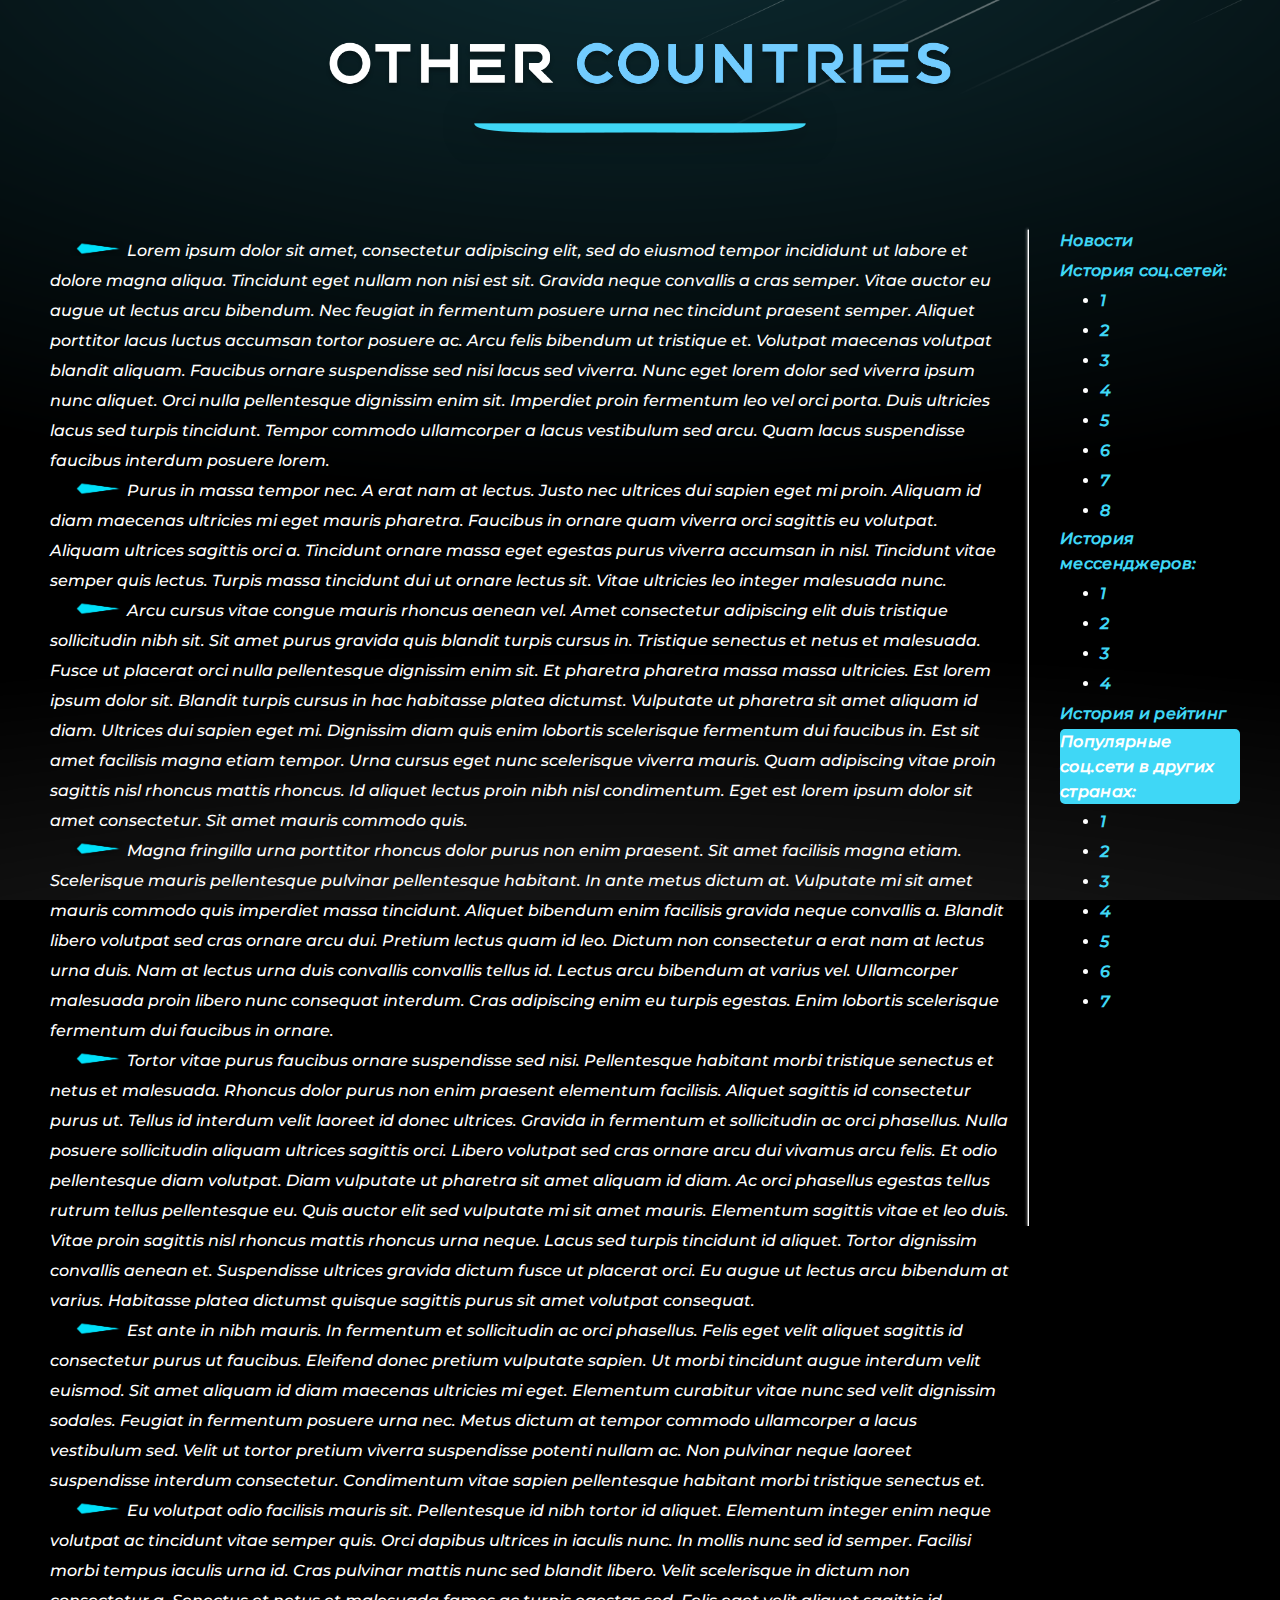
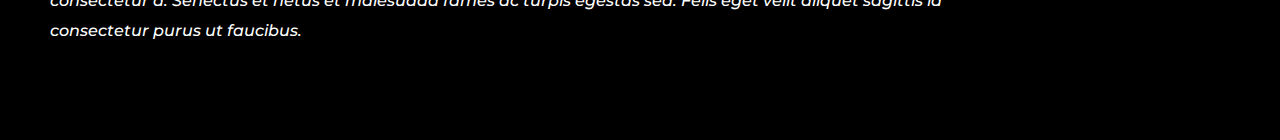
<file: social_media_other_country.html>
<!DOCTYPE HTML>
<html>

	<head>
	
		<meta charset="utf-8">
		<link rel="stylesheet" href="style.css">
		<title>Социальные сети</title>

	</head>
	
	<body>
	
		<div class="wrapper">
		
			<div class="header">
                <img src="img/header-other-countries.png" alt="header" class="header-imgage" align="center"><br>
                <img src="img/line.png" alt="line" class="line" align="center">
			</div>


			<div class="content"> 
                <div class="content-text">
                    <p id="1"><img src="img/rectangle1.png" alt="rectangle" class="rectangle">Lorem ipsum dolor sit amet, consectetur adipiscing elit, sed do eiusmod tempor incididunt ut labore et dolore magna aliqua. Tincidunt eget nullam non nisi est sit. Gravida neque convallis a cras semper. Vitae auctor eu augue ut lectus arcu bibendum. Nec feugiat in fermentum posuere urna nec tincidunt praesent semper. Aliquet porttitor lacus luctus accumsan tortor posuere ac. Arcu felis bibendum ut tristique et. Volutpat maecenas volutpat blandit aliquam. Faucibus ornare suspendisse sed nisi lacus sed viverra. Nunc eget lorem dolor sed viverra ipsum nunc aliquet. Orci nulla pellentesque dignissim enim sit. Imperdiet proin fermentum leo vel orci porta. Duis ultricies lacus sed turpis tincidunt. Tempor commodo ullamcorper a lacus vestibulum sed arcu. Quam lacus suspendisse faucibus interdum posuere lorem.</p>
                    <p id="2"><img src="img/rectangle1.png" alt="rectangle" class="rectangle">Purus in massa tempor nec. A erat nam at lectus. Justo nec ultrices dui sapien eget mi proin. Aliquam id diam maecenas ultricies mi eget mauris pharetra. Faucibus in ornare quam viverra orci sagittis eu volutpat. Aliquam ultrices sagittis orci a. Tincidunt ornare massa eget egestas purus viverra accumsan in nisl. Tincidunt vitae semper quis lectus. Turpis massa tincidunt dui ut ornare lectus sit. Vitae ultricies leo integer malesuada nunc.</p>
                    <p id="3"><img src="img/rectangle1.png" alt="rectangle" class="rectangle">Arcu cursus vitae congue mauris rhoncus aenean vel. Amet consectetur adipiscing elit duis tristique sollicitudin nibh sit. Sit amet purus gravida quis blandit turpis cursus in. Tristique senectus et netus et malesuada. Fusce ut placerat orci nulla pellentesque dignissim enim sit. Et pharetra pharetra massa massa ultricies. Est lorem ipsum dolor sit. Blandit turpis cursus in hac habitasse platea dictumst. Vulputate ut pharetra sit amet aliquam id diam. Ultrices dui sapien eget mi. Dignissim diam quis enim lobortis scelerisque fermentum dui faucibus in. Est sit amet facilisis magna etiam tempor. Urna cursus eget nunc scelerisque viverra mauris. Quam adipiscing vitae proin sagittis nisl rhoncus mattis rhoncus. Id aliquet lectus proin nibh nisl condimentum. Eget est lorem ipsum dolor sit amet consectetur. Sit amet mauris commodo quis.</p>
                    <p id="4"><img src="img/rectangle1.png" alt="rectangle" class="rectangle">Magna fringilla urna porttitor rhoncus dolor purus non enim praesent. Sit amet facilisis magna etiam. Scelerisque mauris pellentesque pulvinar pellentesque habitant. In ante metus dictum at. Vulputate mi sit amet mauris commodo quis imperdiet massa tincidunt. Aliquet bibendum enim facilisis gravida neque convallis a. Blandit libero volutpat sed cras ornare arcu dui. Pretium lectus quam id leo. Dictum non consectetur a erat nam at lectus urna duis. Nam at lectus urna duis convallis convallis tellus id. Lectus arcu bibendum at varius vel. Ullamcorper malesuada proin libero nunc consequat interdum. Cras adipiscing enim eu turpis egestas. Enim lobortis scelerisque fermentum dui faucibus in ornare.</p>
                    <p id="5"><img src="img/rectangle1.png" alt="rectangle" class="rectangle">Tortor vitae purus faucibus ornare suspendisse sed nisi. Pellentesque habitant morbi tristique senectus et netus et malesuada. Rhoncus dolor purus non enim praesent elementum facilisis. Aliquet sagittis id consectetur purus ut. Tellus id interdum velit laoreet id donec ultrices. Gravida in fermentum et sollicitudin ac orci phasellus. Nulla posuere sollicitudin aliquam ultrices sagittis orci. Libero volutpat sed cras ornare arcu dui vivamus arcu felis. Et odio pellentesque diam volutpat. Diam vulputate ut pharetra sit amet aliquam id diam. Ac orci phasellus egestas tellus rutrum tellus pellentesque eu. Quis auctor elit sed vulputate mi sit amet mauris. Elementum sagittis vitae et leo duis. Vitae proin sagittis nisl rhoncus mattis rhoncus urna neque. Lacus sed turpis tincidunt id aliquet. Tortor dignissim convallis aenean et. Suspendisse ultrices gravida dictum fusce ut placerat orci. Eu augue ut lectus arcu bibendum at varius. Habitasse platea dictumst quisque sagittis purus sit amet volutpat consequat.</p>
                    <p id="6"><img src="img/rectangle1.png" alt="rectangle" class="rectangle">Est ante in nibh mauris. In fermentum et sollicitudin ac orci phasellus. Felis eget velit aliquet sagittis id consectetur purus ut faucibus. Eleifend donec pretium vulputate sapien. Ut morbi tincidunt augue interdum velit euismod. Sit amet aliquam id diam maecenas ultricies mi eget. Elementum curabitur vitae nunc sed velit dignissim sodales. Feugiat in fermentum posuere urna nec. Metus dictum at tempor commodo ullamcorper a lacus vestibulum sed. Velit ut tortor pretium viverra suspendisse potenti nullam ac. Non pulvinar neque laoreet suspendisse interdum consectetur. Condimentum vitae sapien pellentesque habitant morbi tristique senectus et.</p>
                    <p id="7"><img src="img/rectangle1.png" alt="rectangle" class="rectangle">Eu volutpat odio facilisis mauris sit. Pellentesque id nibh tortor id aliquet. Elementum integer enim neque volutpat ac tincidunt vitae semper quis. Orci dapibus ultrices in iaculis nunc. In mollis nunc sed id semper. Facilisi morbi tempus iaculis urna id. Cras pulvinar mattis nunc sed blandit libero. Velit scelerisque in dictum non consectetur a. Senectus et netus et malesuada fames ac turpis egestas sed. Felis eget velit aliquet sagittis id consectetur purus ut faucibus.</p>
                </div>
                <svg width="20" height="1000" viewBox="0 0 24 2000" fill="none" xmlns="http://www.w3.org/2000/svg">
                    <g filter="url(#filter0_d_15_7)">
                    <rect x="7" y="7" width="10" height="2000" fill="white"/>
                    </g>
                    <defs>
                    <filter id="filter0_d_15_7" x="0" y="0" width="10" height="2000" filterUnits="userSpaceOnUse" color-interpolation-filters="sRGB">
                    <feFlood flood-opacity="0" result="BackgroundImageFix"/>
                    <feColorMatrix in="SourceAlpha" type="matrix" values="0 0 0 0 0 0 0 0 0 0 0 0 0 0 0 0 0 0 127 0" result="hardAlpha"/>
                    <feOffset/>
                    <feGaussianBlur stdDeviation="3.5"/>
                    <feComposite in2="hardAlpha" operator="out"/>
                    <feColorMatrix type="matrix" values="0 0 0 0 1 0 0 0 0 1 0 0 0 0 1 0 0 0 0.5 0"/>
                    <feBlend mode="normal" in2="BackgroundImageFix" result="effect1_dropShadow_15_7"/>
                    <feBlend mode="normal" in="SourceGraphic" in2="effect1_dropShadow_15_7" result="shape"/>
                    </filter>
                    </defs>
                </svg>
                    
                <div class="content-menu">
                    <a href="index.html">Новости</a><br>
                    <a href="history_social_media.html">История соц.сетей:</a><br>
                    <ul>
                        <li><a href="history_social_media.html#1">1</a></li>
                        <li><a href="history_social_media.html#2">2</a></li>
                        <li><a href="history_social_media.html#3">3</a></li>
                        <li><a href="history_social_media.html#4">4</a></li>
                        <li><a href="history_social_media.html#5">5</a></li>
                        <li><a href="history_social_media.html#6">6</a></li>
                        <li><a href="history_social_media.html#7">7</a></li>
                        <li><a href="history_social_media.html#8">8</a></li>
                    </ul>
                    <a href="history_messanger.html">История мессенджеров:</a>
                    <ul>
                        <li><a href="history_messanger.html#1">1</a></li>
                        <li><a href="history_messanger.html#2">2</a></li>
                        <li><a href="history_messanger.html#3">3</a></li>
                        <li><a href="history_messanger.html#4">4</a></li>
                    </ul>
                    <a href="history_rating.html">История и рейтинг</a><br>
                    <a href="social_media_other_country.html" class="active">Популярные соц.сети в других странах:</a><br>
                    <ul>
                        <li><a href="social_media_other_country.html#1">1</a></li>
                        <li><a href="social_media_other_country.html#2">2</a></li>
                        <li><a href="social_media_other_country.html#3">3</a></li>
                        <li><a href="social_media_other_country.html#4">4</a></li>
                        <li><a href="social_media_other_country.html#5">5</a></li>
                        <li><a href="social_media_other_country.html#6">6</a></li>
                        <li><a href="social_media_other_country.html#7">7</a></li>
                    </ul>
                </div>
			</div>
            

			<div class="footer">

			</div>
			
		</div>
		
	</body>
	
</html>
</file>
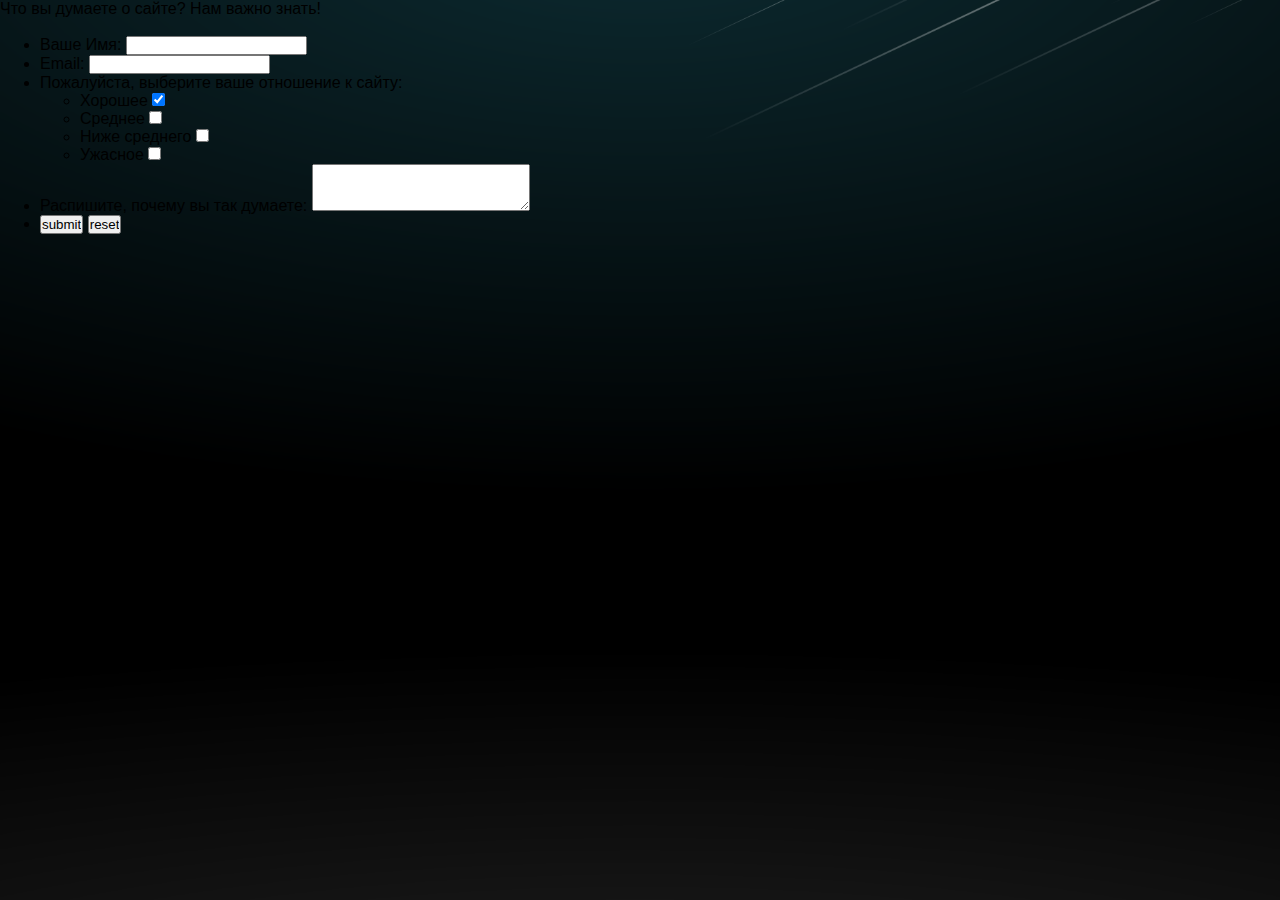
<file: svyaz.html>
<!DOCTYPE HTML>
<html>

	<head>
	
		<meta charset="utf-8">
		<link rel="stylesheet" href="style.css">
		<title>Социальные сети</title>

	</head>
	
	<body>
        <p>Что вы думаете о сайте? Нам важно знать!</p><br>
        <form id="contact-form" action="script.php" method="post">
            <input type="hidden" name="redirect" value="http://www.opera.com" />
            <ul>
                <li>
                    <label for="name">Ваше Имя:</label>
                    <input type="text" name="name" id="name" value="" />
                </li>
                <li>
                    <label for="email">Email:</label>
                    <input type="text" name="email" id="email" value="" />
                </li>
                <li>Пожалуйста, выберите ваше отношение к сайту:
                    <ul>
                      <li><label for="angry">Хорошее</label> <input type="checkbox" name="angry" id="angry" value="angry" checked="checked"></li>
                      <li><label for="sad">Среднее</label> <input type="checkbox" name="sad" id="sad" value="sad"></li>
                      <li><label for="happy">Ниже среднего</label> <input type="checkbox" name="happy" id="happy" value="happy"></li>
                      <li><label for="ambivalent">Ужасное</label> <input type="checkbox" name="ambivalent" id="ambivalent" value="ambivalent"></li>
                    </ul>
                  </li>
                <li>
                    <label for="comments">Распишите, почему вы так думаете:</label>
                    <textarea name="comments" id="comments" cols="25" rows="3"></textarea>
                </li>
                <li>
                    <input type="submit" value="submit" />
                    <input type="reset" value="reset" />
                </li>
            </ul>
        </form>
	</body>
	
</html>
</file>
<file: style.css>
* {
    margin: 0; 
    padding: 0; 
}

@font-face {
	font-family: 'Montserrat';
	src: url(Montserrat-MediumItalic.ttf);
	font-weight: normal;
	font-style: normal;
}
@font-face {
	font-family: 'Aware';
	src: url(AwareBold-qZo3x.ttf);
	font-weight: normal;
	font-style: normal;
}


html,
body {
	height: 100%; 
	padding: 0px; 
	margin: 0px; 
	background: url(img/background.png) no-repeat;
	-moz-background-size: 100%; /* Firefox 3.6+ */
	-webkit-background-size: 100%; /* Safari 3.1+ и Chrome 4.0+ */
	-o-background-size: 100%; /* Opera 9.6+ */
	background-size: 100% 100%; /* Современные браузеры */
	background-attachment: fixed;
	font-family: Arial, sans-serif;
	font-size: 16px;
	background-color: black;
}

.header {
	text-align:center;
	padding: 20px; 
	margin: 20px; 
    height: 30%;
	background: #00000000; 
	border: 2px solid #e81e2500; 
	flex: 0 0 auto;	
	color: white;
    font-family: 'Aware', sans-serif;
    font-size: 30px;
}

.content {
	padding: 20px; 
	margin: 20px;
    margin-top: 0;
	color: white; 
	flex: 1 0 auto; 
	font-family: 'Montserrat', sans-serif;
    line-height: 30px;
    display: flex;
    justify-content: space-between;
}


.content-menu {
    padding: 0px;
    margin-left: 20px;
    width: 15%;
    color: white;
    flex: 1 0 auto; 
	font-family: 'Montserrat', sans-serif;
    line-height: 30px;
    float: right;
}

.footer {
	text-align:center;
	padding: 20px; 
	margin: 0px; 
    background: #e5d3bd00; 
    border: 2px solid #e81e2500; 
	flex: 0 0 auto; 
	color: rgb(36, 36, 36);
	font-family: 'Montserrat', sans-serif;
}

h1 {
	margin-left: 45px;
    margin-bottom: 0;

}

.text {
    margin-left: 0px;
    margin-top: 0;
    display: inline;
    font-size: 16px;
}

a {
    font-family: 'Montserrat';
    font-style: normal;
    font-weight: 700;
    font-size: 16px;
    line-height: 25px;
    align-items: center;
    text-align: left;
    letter-spacing: 0.02em;
    color: #3FD7F6;
    text-decoration: none;
    position: relative;
	display: inline-block;
}

p {
    margin-top: 0;
}

.content-text {
    padding: 10px;
}

/* Графические объекты */ 

.line {
    margin-top: 0;
}

.rectangle {
    margin-top: 0;
    margin-right: 0;
    margin-left: 20px;
    margin-bottom: 0;
    height: 15px;
    display: inline;
}

.header-imgage {
    height: 50px;
}


svg{
    flex-shrink: 0;
    float: right;
}


/* Списки */ 

#social-media {
    list-style-position: inside;
    list-style-type: none;
    padding-left: 20px;
}

#social-media li {
    color: rgb(255, 255, 255);
    margin-bottom: 10px;
    position: relative; 
    margin-left: 75px;
}

#social-media li:before {
    content: ""; 
    position: absolute; 
    left: -20px; 
    top: 50%; 
    transform: translateY(-50%); 
    width: 6px; 
    height: 6px; 
    background-color: white; 
    border-radius: 50%; 
}

/* Кнопки */



.active {
    color: #ffffff;
    background: #3FD7F6;
    opacity: 1;
    border-radius: 5px;
    font-family: 'Montserrat';
    font-style: normal;
    font-weight: 700;
    font-size: 16px;
    line-height: 25px;
}

nav, li{
    margin-left: 40px;
}
</file>
